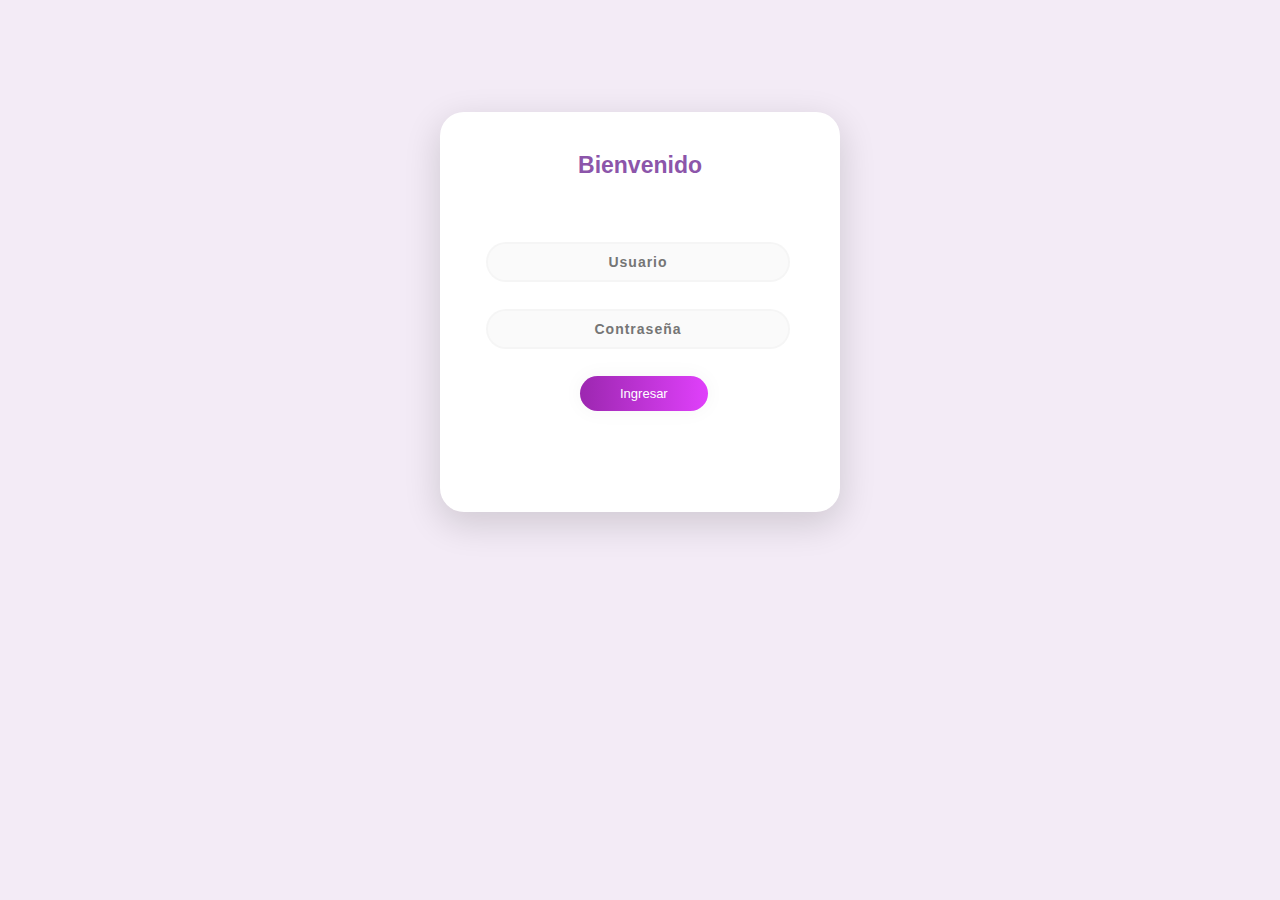
<file: index.html>
<!-- Define que el documento esta bajo el estandar de HTML 5 -->
<!doctype html>

<!-- Representa la raíz de un documento HTML o XHTML. Todos los demás elementos deben ser descendientes de este elemento. -->
<html lang="es">
    
    <head>
        
        <meta charset="utf-8">
        
        <title> Ingreso </title>    
        
        <meta name="viewport" content="width=device-width, initial-scale=1.0">
        
        <meta name="author" content="Videojuegos & Desarrollo">
        <meta name="description" content="Muestra de un formulario de acceso en HTML y CSS">
        <meta name="keywords" content="Formulario Acceso, Formulario de LogIn">
        
        <link href="https://fonts.googleapis.com/css?family=Nunito&display=swap" rel="stylesheet"> 
        <link href="https://fonts.googleapis.com/css?family=Overpass&display=swap" rel="stylesheet">
        
        <!-- Link hacia el archivo de estilos css -->
        <link rel="stylesheet" href="css/index.css">
        
        <style type="text/css">
            
        </style>
    </head>
    
    <body>
        

        <div class="main">
            <p class="sign" align="center">Bienvenido</p>
            <form class="form1">
              <input class="un" id="username" type="text" align="center" placeholder="Usuario">
              <input class="pass"id="password" type="password" align="center" placeholder="Contraseña">
              <button class="submit" id="ingresar" type="button" onclick="validarCamposVacios()" align="center">Ingresar</button>
                        
            </div>


        <!-- Viejo diseño azul 
            
            <div id="contenedor">
            <div id="central">
                <div id="login">
                    <div class="titulo">
                        Bienvenido
                    </div>
                    <form id="loginform">
                        <input type="text" id="username" placeholder="Usuario">
                        
                        <input type="password" id="password" placeholder="Contraseña">
                        
                        <button id="ingresar" onclick="validarCamposVacios()" type="button">Ingresar</button>
                    </form>
                </div>
            </div>
        </div> -->

        
        <script src="js/index.js" type="text/javascript"></script>
    </body>
</html>
</file>
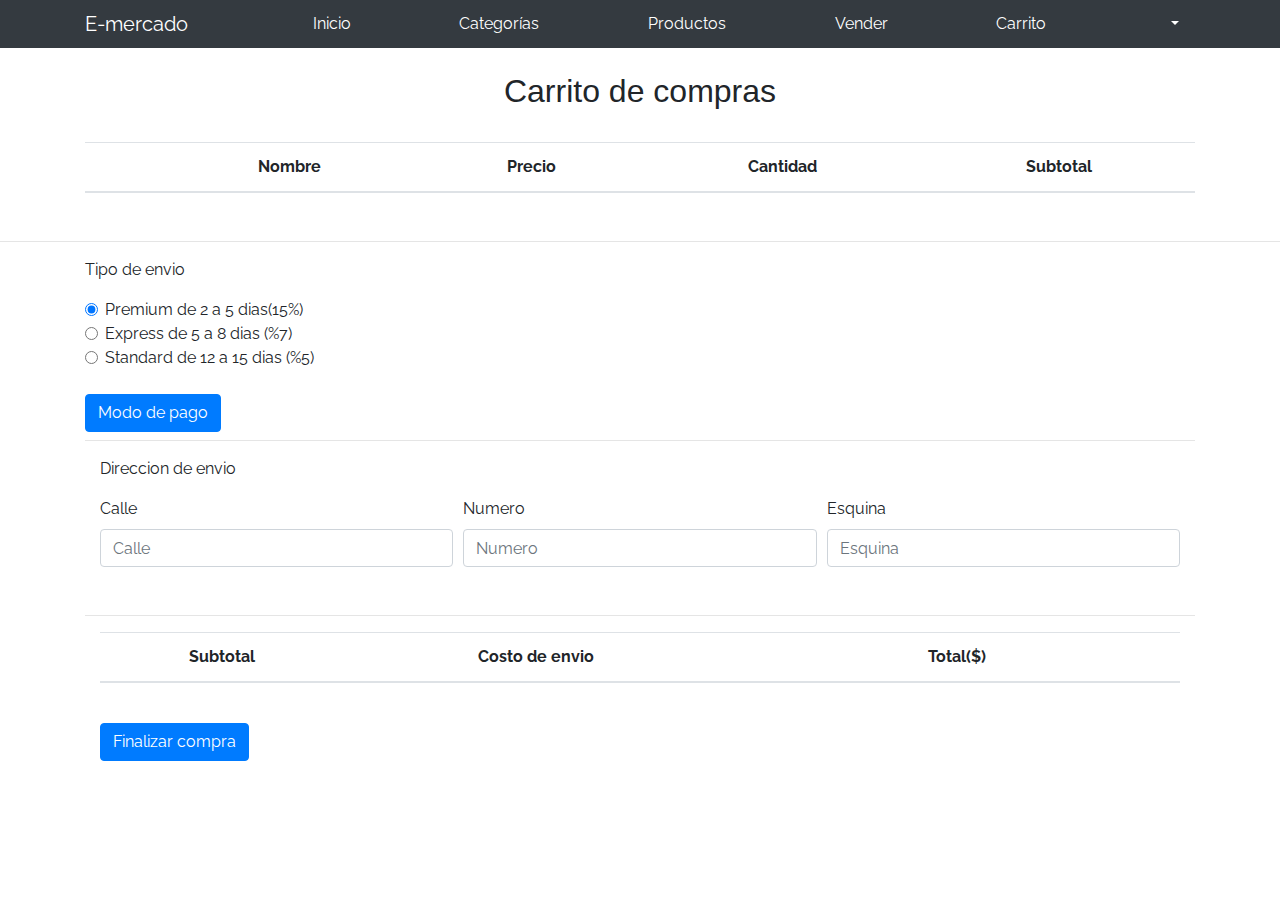
<file: cart.html>
<!DOCTYPE html>
<!-- saved from url=(0049)https://getbootstrap.com/docs/4.3/examples/album/ -->
<html lang="en">

<head>
  <meta http-equiv="Content-Type" content="text/html; charset=UTF-8">

  <meta name="viewport" content="width=device-width, initial-scale=1, shrink-to-fit=no">
  <meta name="description" content="">
  <title>eMercado - Todo lo que busques está aquí</title>

  <link rel="canonical" href="https://getbootstrap.com/docs/4.3/examples/album/">
  <link href="https://fonts.googleapis.com/css?family=Raleway:300,300i,400,400i,700,700i,900,900i" rel="stylesheet">

  <style>
    .bd-placeholder-img {
      font-size: 1.125rem;
      text-anchor: middle;
      -webkit-user-select: none;
      -moz-user-select: none;
      -ms-user-select: none;
      user-select: none;
    }

    @media (min-width: 768px) {
      .bd-placeholder-img-lg {
        font-size: 3.5rem;
      }
    }
  </style>
  <link href="css/bootstrap.min.css" rel="stylesheet">
  <link href="css/styles.css" rel="stylesheet">
  <link href="css/dropzone.css" rel="stylesheet">
</head>

<body>
  <nav class="site-header sticky-top py-1 bg-dark">
    <div class="container d-flex flex-column flex-md-row justify-content-between">
      <a class="navbar-brand" href="#">E-mercado</a>
      <a class="py-2 d-none d-md-inline-block" href="home.html">Inicio</a>
      <a class="py-2 d-none d-md-inline-block" href="categories.html">Categorías</a>
      <a class="py-2 d-none d-md-inline-block" href="products.html">Productos</a>
      <a class="py-2 d-none d-md-inline-block" href="sell.html">Vender</a>
      <a class="py-2 d-none d-md-inline-block" href="cart.html">Carrito</a>
      <a class="nav-link dropdown-toggle" href="#" id="displayusername" role="button" data-toggle="dropdown" aria-haspopup="true" aria-expanded="false"></a>
        <div class="dropdown-menu" aria-labelledby="navbarDropdown">
          <a class="dropdown-item" href="my-profile.html">Mi Perfil</a>
          <a class="dropdown-item" href="cart.html">Mi Carrito</a>
          <div class="dropdown-divider"></div>
          <a class="dropdown-item" type= "button" onclick="delateUsername();">Cerrar Sesion</a>
        </div>
    </div>
  </nav>
  
    <div class="text-center p-4">
      <h2>Carrito de compras</h2>
      <br>
      <div class="container">
        <table class="table">
            <thead>
              <tr>
                <th scope="col"></th>
                <th scope="col">Nombre</th>
                <th scope="col">Precio</th>
                <th scope="col">Cantidad</th>
                <th scope="col">Subtotal</th>
                
              </tr>
            </thead>
            <tbody id="cart">
            </tbody>
          </table>
      </div>
    </div>
    <hr class="mt-2 mb-3"/>
    
    <div class="container">
     <p>Tipo de envio</p>
     <div class="form-check">
      <input class="form-check-input" type="radio" name="exampleRadios" id="premium-shipping"  onchange="shippingCostProduct(0.15)" checked>
      <label class="form-check-label" for="exampleRadios1">
        Premium de 2 a 5 dias(15%)
      </label>
    </div>
    <div class="form-check">
      <input class="form-check-input" type="radio" name="exampleRadios" id="express-shipping"  onchange="shippingCostProduct(0.07)">
      <label class="form-check-label" for="exampleRadios2">
        Express de 5 a 8 dias (%7)
      </label>
    </div>
    <div class="form-check">
      <input class="form-check-input" type="radio" name="exampleRadios" id="standard-shippping"  onchange="shippingCostProduct(0.05)" >
      <label class="form-check-label" for="exampleRadios3">
        Standard de 12 a 15 dias (%5)
      </label>
    </div>
    </div>
    <!--Ventana-->
    <br>
    
    <div class="container" >
    
      
      <button type="button" class="btn btn-primary" data-toggle="modal" data-target="#exampleModal" data-whatever="@getbootstrap">Modo de pago</button>
      
      <div class="modal fade" id="exampleModal" tabindex="-1" aria-labelledby="exampleModalLabel" aria-hidden="true">
        <div class="modal-dialog">
          <div class="modal-content">
            <div class="modal-header">
              <h5 class="modal-title" id="exampleModalLabel">Modo de pago</h5>
              <button type="button" class="close" data-dismiss="modal" aria-label="Close">
                <span aria-hidden="true">&times;</span>
              </button>
            </div>
            <div class="modal-body">
            <div class="form-check">
              <input class="form-check-input" type="radio" name="gridRadios" id="tarjeta-de-credito" value="option1" >
              <label class="form-check-label" for="gridRadios1">
                Tarjeta de Credito
              </label>
            </div>
            
              <form>
                <div class="modal-body">
                <div class="form-group">
                  <label for="recipient-name" class="col-form-label">Numero de Tarjeta</label>
                  <input type="text" class="form-control" id="numero-de-tarjeta">
                </div>
                <button type="button" class="btn btn-secondary" onclick="document.getElementById('numero-de-tarjeta').value = ''">Borrar</button>
                <div class="form-group">
                  <label for="recipient-name" class="col-form-label">Codigo de seguridad</label>
                  <input type="text" class="form-control" id="codigo-de-seguridad">
                </div>
                <button type="button" class="btn btn-secondary" onclick="document.getElementById('codigo-de-seguridad').value = ''">Borrar</button>
                <div class="form-group">
                  <label for="recipient-name" class="col-form-label">Vencimiento (MM/AA)</label>
                  <input type="text" class="form-control" id="vencimiento">
                </div>
                <button type="button" class="btn btn-secondary" onclick="document.getElementById('vencimiento').value = ''">Borrar</button>
                <div class="form-check">
                  <br>
                  <input class="form-check-input" type="radio" name="gridRadios" id="transferencia-bancaria" value="option1">
                  <label class="form-check-label" for="gridRadios1">
                    Transferencia bancaria
                  </label>
                </div>
                <br>
                  <div class="form-group">
                    <label for="recipient-name" class="col-form-label">Numero de cuenta</label>
                    <input type="text" class="form-control" id="numero-de-cuenta" required>
                  </div>
                  <button type="button" class="btn btn-secondary" onclick="document.getElementById('numero-de-cuenta').value = ''">Borrar</button>
              </form>
            </div>
            <div class="modal-footer">
              <button type="button" class="btn btn-secondary"  onclick="enablePaymentMethodRadios()">Habilitar</button>
              <button type="button" class="btn btn-secondary"  onclick="validatePaymentMethod()">Guardar</button>
              
             
            </div>
          </div>
        </div>
      </div>
      </div>
    <br>
    <hr class="mt-2 mb-3"/>

    <div class="container">
      <p>Direccion de envio</p>
      <form>
        <div class="form-row">
          <div class="col-md-4 mb-3">
            <label>Calle</label>
            <input type="text" class="form-control"  placeholder="Calle" id="street">
          </div>
          <div class="col-md-4 mb-3">
            <label>Numero</label>
            <input type="text" class="form-control" placeholder="Numero" id="housenumber">
          </div>
          <div class="col-md-4 mb-3">
            <label>Esquina</label>
            <input type="text" class="form-control" placeholder="Esquina" id="corner">
          </div>
        </div>
      </form>
    </div>
    <br>
    <hr class="mt-2 mb-3"/>


  
    <div class="container">
    <table class="table">
      <thead>
        <tr>
          <th scope="col"></th>
          <th scope="col">Subtotal</th>
          <th scope="col">Costo de envio</th>
          <th scope="col">Total($)</th>
          
        </tr>
      </thead>
      <tbody>
        <tr>
          <th scope="row"></th>
          <td id="subT" ></td>
          <td id="shippingcost" ></td>
          <td id="grandtotal"></td>
        </tr>
      </tbody>
    </table>
    <button type="submit" class="btn btn-primary mb-2" onclick="validateCartDirectionFields()">Finalizar compra</button>
    </div>
     
  
  <div id="spinner-wrapper">
    <div class="lds-ring">
      <div></div>
      <div></div>
      <div></div>
      <div></div>
    </div>
  </div>


  
  <script src="js/jquery-3.4.1.min.js"></script>
  <script src="js/bootstrap.bundle.min.js"></script>
  <script src="js/dropzone.js"></script>
  <script src="js/init.js"></script>
  <script src="js/cart.js"></script>
</body>

</html>
</file>
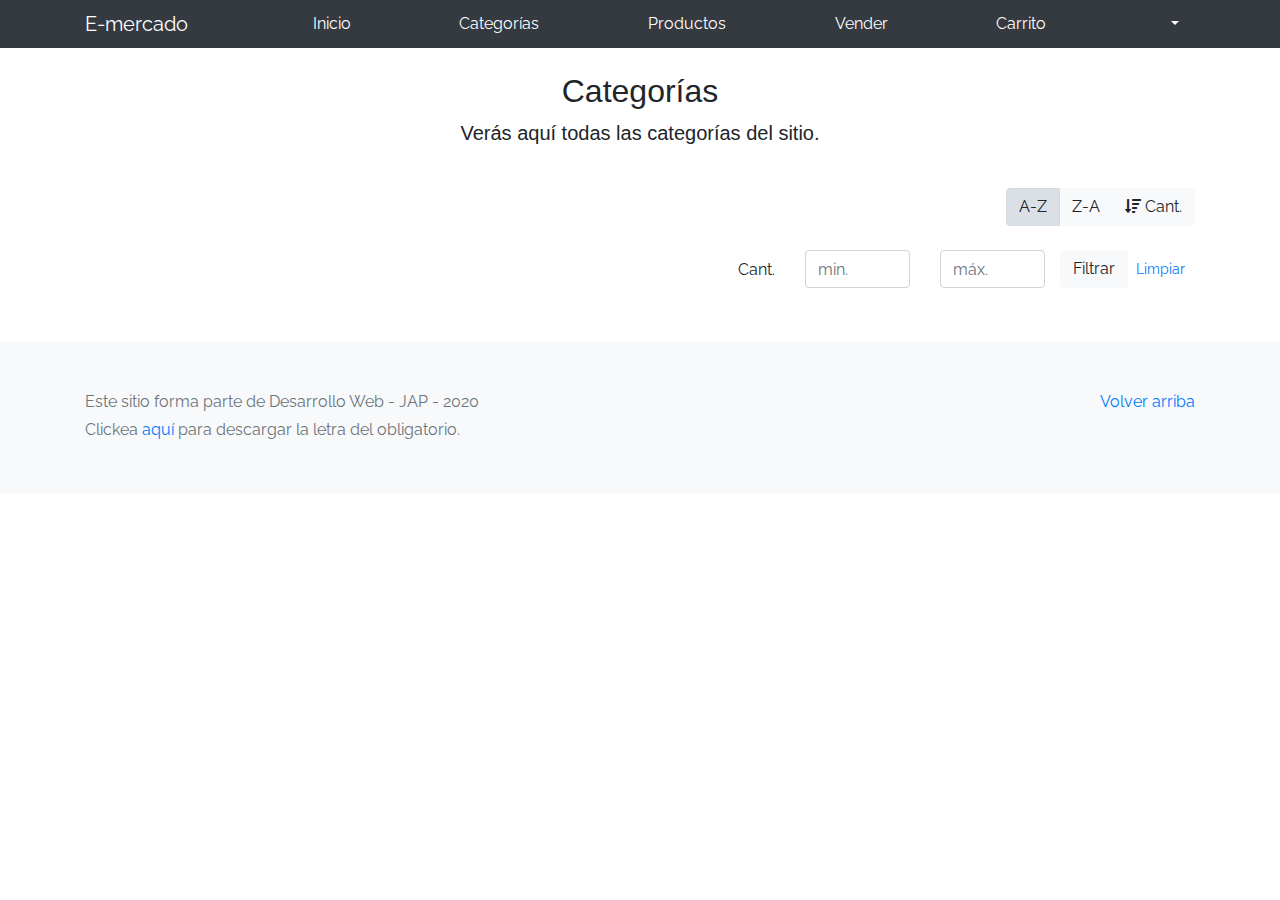
<file: categories.html>
<!DOCTYPE html>
<!-- saved from url=(0049)https://getbootstrap.com/docs/4.3/examples/album/ -->
<html lang="en">
  <head>
    <meta http-equiv="Content-Type" content="text/html; charset=UTF-8">
    <meta name="viewport" content="width=device-width, initial-scale=1, shrink-to-fit=no">
    <meta name="description" content="">
    <title>eMercado - Todo lo que busques está aquí</title>

    <link rel="canonical" href="https://getbootstrap.com/docs/4.3/examples/album/">
    <link href="https://fonts.googleapis.com/css?family=Raleway:300,300i,400,400i,700,700i,900,900i" rel="stylesheet">
    <link href="css/font-awesome.min.css" rel="stylesheet">

    <link href="css/bootstrap.min.css" rel="stylesheet">
    <link href="css/styles.css" rel="stylesheet">
  </head>
  <body>
    <nav class="site-header sticky-top py-1 bg-dark">
      <div class="container d-flex flex-column flex-md-row justify-content-between">
        <a class="navbar-brand" href="#">E-mercado</a>
        <a class="py-2 d-none d-md-inline-block" href="home.html">Inicio</a>
        <a class="py-2 d-none d-md-inline-block" href="categories.html">Categorías</a>
        <a class="py-2 d-none d-md-inline-block" href="products.html">Productos</a>
        <a class="py-2 d-none d-md-inline-block" href="sell.html">Vender</a>
        <a class="py-2 d-none d-md-inline-block" href="cart.html">Carrito</a>
        <a class="nav-link dropdown-toggle" href="#" id="displayusername" role="button" data-toggle="dropdown" aria-haspopup="true" aria-expanded="false"></a>
        <div class="dropdown-menu" aria-labelledby="navbarDropdown">
          <a class="dropdown-item" href="my-profile.html">Mi Perfil</a>
          <a class="dropdown-item" href="cart.html">Mi Carrito</a>
          <div class="dropdown-divider"></div>
          <a class="dropdown-item" type= "button" onclick="delateUsername();">Cerrar Sesion</a>
        </div>
      </div>
    </nav>
    <main role="main" class="pb-5">
        <div class="text-center p-4">
            <h2>Categorías</h2>
            <p class="lead">Verás aquí todas las categorías del sitio.</p>
        </div>
        <div class="container">
            <div class="row">
                <div class="col text-right">
                    <div class="btn-group btn-group-toggle mb-4" data-toggle="buttons">
                        <label class="btn btn-light active" id="sortAsc" >
                            <input type="radio" name="options" autocomplete="off" checked>A-Z
                        </label>
                        <label class="btn btn-light" id="sortDesc" >
                            <input type="radio" name="options" autocomplete="off">Z-A
                        </label>
                        <label class="btn btn-light" id="sortByCount" >
                            <input type="radio" name="options" autocomplete="off"><i class="fas fa-sort-amount-down mr-1"></i>Cant.
                        </label>
                    </div>
                </div>
            </div>
            
            <div class="row justify-content-end">
              <div class="col-md-6"></div>
                <div class="col-md-6 col-sm-12 mb-1 container">
                  <div class="row container p-0 m-0">
                    <div class="col">
                      <p class="font-weight-normal text-right my-2">Cant.</p>
                    </div>
                    <div class="col">
                      <input class="form-control" type="number" placeholder="min." id="rangeFilterCountMin">
                    </div>
                    <div class="col">
                      <input class="form-control" type="number" placeholder="máx." id="rangeFilterCountMax">
                    </div>
                    <div class="col-3 p-0">
                      <div class="btn-group" role="group">
                        <button class="btn btn-light btn-block" id="rangeFilterCount">Filtrar</button>
                        <button class="btn btn-link btn-sm" id="clearRangeFilter">Limpiar</button>
                      </div>
                    </div>
                  </div>
                </div>
            </div>
          </div>
          
            <div class="container">
              <div class="row"
                 <div class="list-group" id="cat-list-container">
                 </div>
              </div>
           </div>
        </div>
    </main>
    <footer class="text-muted bg-light">
      <div class="container">
        <p class="float-right">
          <a href="#">Volver arriba</a>
        </p>
        <p>Este sitio forma parte de Desarrollo Web - JAP - 2020</p>
        <p>Clickea <a target="_blank" href="Letra.pdf">aquí</a> para descargar la letra del obligatorio.</p>
      </div>
    </footer>
    <div id="spinner-wrapper"><div class="lds-ring"><div></div><div></div><div></div><div></div></div></div>
    <script src="js/jquery-3.4.1.min.js"></script>
    <script src="js/bootstrap.bundle.min.js"></script>
    <script src="js/init.js"></script>
    <script src="js/categories.js"></script>
  </body>
</html>
</file>
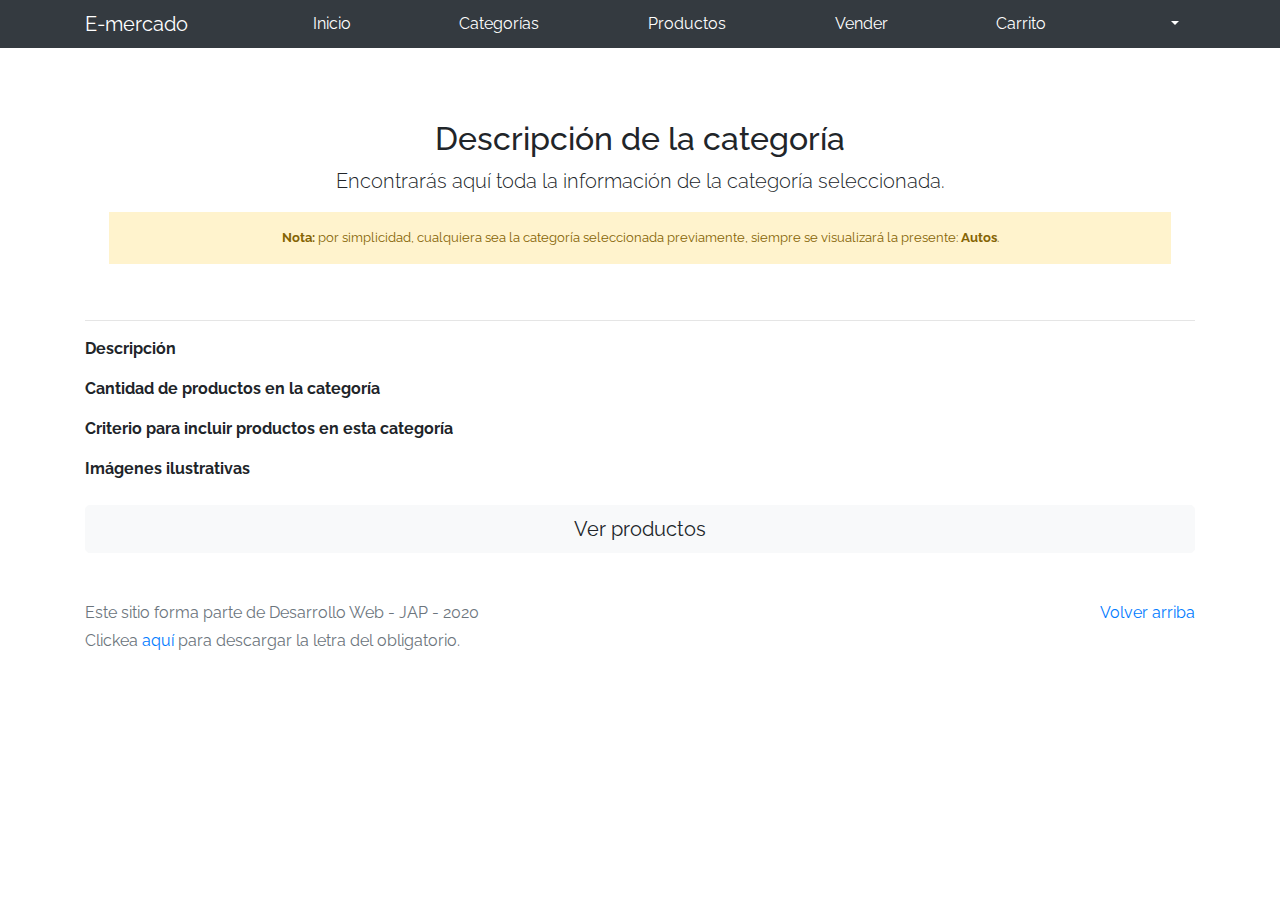
<file: category-info.html>
<!DOCTYPE html>
<!-- saved from url=(0049)https://getbootstrap.com/docs/4.3/examples/album/ -->
<html lang="en">

<head>
  <meta http-equiv="Content-Type" content="text/html; charset=UTF-8">
  <meta name="viewport" content="width=device-width, initial-scale=1, shrink-to-fit=no">
  <meta name="description" content="">
  <title>eMercado - Todo lo que busques está aquí</title>

  <link rel="canonical" href="https://getbootstrap.com/docs/4.3/examples/album/">
  <link href="https://fonts.googleapis.com/css?family=Raleway:300,300i,400,400i,700,700i,900,900i" rel="stylesheet">
  <!-- Bootstrap core CSS -->
  <link href="css/bootstrap.min.css" rel="stylesheet">
  <link href="css/styles.css" rel="stylesheet">
</head>

<body>
  <nav class="site-header sticky-top py-1 bg-dark">
    <div class="container d-flex flex-column flex-md-row justify-content-between">
      <a class="navbar-brand" href="#">E-mercado</a>
      <a class="py-2 d-none d-md-inline-block" href="home.html">Inicio</a>
      <a class="py-2 d-none d-md-inline-block" href="categories.html">Categorías</a>
      <a class="py-2 d-none d-md-inline-block" href="products.html">Productos</a>
      <a class="py-2 d-none d-md-inline-block" href="sell.html">Vender</a>
      <a class="py-2 d-none d-md-inline-block" href="cart.html">Carrito</a>
      <a class="nav-link dropdown-toggle" href="#" id="displayusername" role="button" data-toggle="dropdown" aria-haspopup="true" aria-expanded="false"></a>
        <div class="dropdown-menu" aria-labelledby="navbarDropdown">
          <a class="dropdown-item" href="my-profile.html">Mi Perfil</a>
          <a class="dropdown-item" href="cart.html">Mi Carrito</a>
          <div class="dropdown-divider"></div>
          <a class="dropdown-item" type= "button" onclick="delateUsername();">Cerrar Sesion</a>
        </div>
    </div>
  </nav>
  <main role="main">
    <div class="container mt-5">
      <div class="text-center p-4">
        <h2>Descripción de la categoría</h2>
        <p class="lead">Encontrarás aquí toda la información de la categoría seleccionada.</p>
        <p class="small alert-warning py-3"><strong>Nota: </strong>por simplicidad, cualquiera sea la categoría
          seleccionada previamente, siempre se visualizará la presente: <strong>Autos</strong>.</p>
      </div>
      <h3 id="categoryName"></h3>
      <hr class="my-3">
      <dl>
        <dt>Descripción</dt>
        <dd>
          <p id="categoryDescription"></p>
        </dd>

        <dt>Cantidad de productos en la categoría</dt>
        <dd>
          <p id="productCount"></p>
        </dd>

        <dt>Criterio para incluir productos en esta categoría</dt>
        <dd>
          <p id="productCriteria"></p>
        </dd>

        <dt>Imágenes ilustrativas</dt>
        <dd>
          <div class="row text-center text-lg-left pt-2" id="productImagesGallery">
          </div>
        </dd>
      </dl>
      <a type="button" class="btn btn-light btn-lg btn-block" href="products.html">Ver productos</a>
    </div>
  </main>
  <footer class="text-muted">
    <div class="container">
      <p class="float-right">
        <a href="#">Volver arriba</a>
      </p>
      <p>Este sitio forma parte de Desarrollo Web - JAP - 2020</p>
      <p>Clickea <a target="_blank" href="Letra.pdf">aquí</a> para descargar la letra del obligatorio.</p>
    </div>
  </footer>
  <div id="spinner-wrapper">
    <div class="lds-ring">
      <div></div>
      <div></div>
      <div></div>
      <div></div>
    </div>
  </div>
  <script src="js/jquery-3.4.1.min.js"></script>
  <script src="js/bootstrap.bundle.min.js"></script>
  <script src="js/init.js"></script>
  <script src="js/category-info.js"></script>
</body>

</html>
</file>
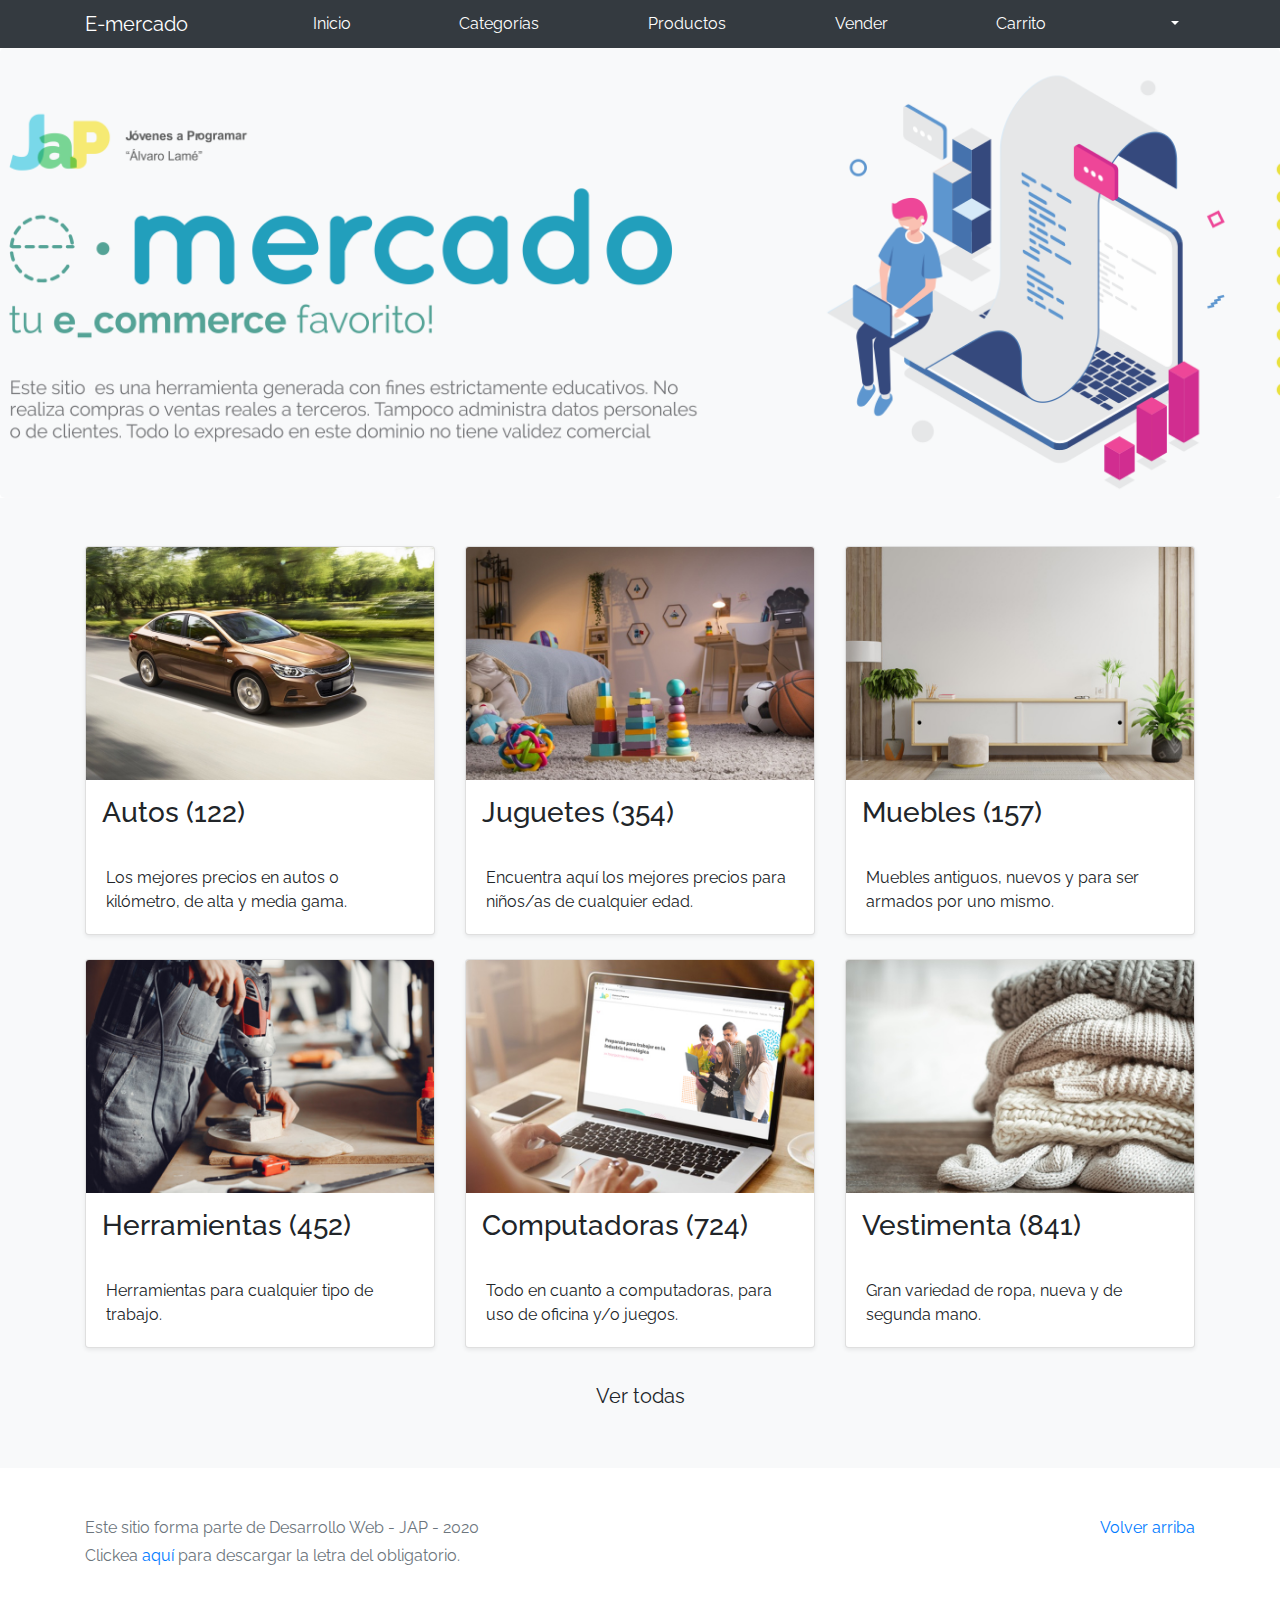
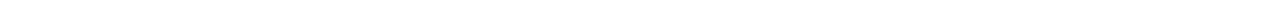
<file: home.html>
<!DOCTYPE html>
<!-- saved from url=(0049)https://getbootstrap.com/docs/4.3/examples/album/ -->
<html lang="en">
  <head>
    <meta http-equiv="Content-Type" content="text/html; charset=UTF-8">
    <meta name="viewport" content="width=device-width, initial-scale=1, shrink-to-fit=no">
    <meta name="description" content="">
    <title>eMercado - Todo lo que busques está aquí</title>

    <link rel="canonical" href="https://getbootstrap.com/docs/4.3/examples/album/">
    <link href="https://fonts.googleapis.com/css?family=Raleway:300,300i,400,400i,700,700i,900,900i" rel="stylesheet">
    <!-- Bootstrap core CSS -->
    <link href="css/bootstrap.min.css" rel="stylesheet">
    <link href="css/styles.css" rel="stylesheet">
  </head>
  <body>
    <nav class="site-header sticky-top py-1 bg-dark">
      <div class="container d-flex flex-column flex-md-row justify-content-between">
        <a class="navbar-brand" href="#">E-mercado</a>
        <a class="py-2 d-none d-md-inline-block" href="home.html">Inicio</a>
        <a class="py-2 d-none d-md-inline-block" href="categories.html">Categorías</a>
        <a class="py-2 d-none d-md-inline-block" href="products.html">Productos</a>
        <a class="py-2 d-none d-md-inline-block" href="sell.html">Vender</a>
        <a class="py-2 d-none d-md-inline-block" href="cart.html">Carrito</a>
        <a class="nav-link dropdown-toggle" href="#" id="displayusername" role="button" data-toggle="dropdown" aria-haspopup="true" aria-expanded="false"></a>
        <div class="dropdown-menu" aria-labelledby="navbarDropdown">
          <a class="dropdown-item" href="my-profile.html">Mi Perfil</a>
          <a class="dropdown-item" href="cart.html">Mi Carrito</a>
          <div class="dropdown-divider"></div>
          <a class="dropdown-item" type= "button" onclick="delateUsername();">Cerrar Sesion</a>
        </div>
      </div>
    </nav>
    <main role="main">
      <section class="jumbotron text-center">
        <div class="m-5">
          <h1></h1>
        </div>
      </section>
      <div class="album py-5 bg-light">
        <div class="container">
          <div class="row">
            <div class="col-md-4">
              <a href="categories.html" class="card mb-4 shadow-sm custom-card">
                <img class="bd-placeholder-img card-img-top"  src="img/cat1.jpg">
                <h3 class="m-3">Autos (122)</h3>
                <div class="card-body">
                  <p class="card-text">Los mejores precios en autos 0 kilómetro, de alta y media gama.</p>
                </div>
              </a>
            </div>
            <div class="col-md-4">
                <a href="categories.html" class="card mb-4 shadow-sm custom-card">
                  <img class="bd-placeholder-img card-img-top" src="img/cat2.jpg">
                  <h3 class="m-3">Juguetes (354)</h3>
                  <div class="card-body">
                    <p class="card-text">Encuentra aquí los mejores precios para niños/as de cualquier edad.</p>
                  </div>
                </a>
            </div>
            <div class="col-md-4">
                <a href="categories.html" class="card mb-4 shadow-sm custom-card">
                  <img class="bd-placeholder-img card-img-top" src="img/cat3.jpg">
                  <h3 class="m-3">Muebles (157)</h3>
                  <div class="card-body">
                    <p class="card-text">Muebles antiguos, nuevos y para ser armados por uno mismo.</p>
                  </div>
                </a>
            </div>
            <div class="col-md-4">
                <a href="categories.html" class="card mb-4 shadow-sm custom-card">
                  <img class="bd-placeholder-img card-img-top" src="img/cat4.jpg">
                  <h3 class="m-3">Herramientas (452)</h3>
                  <div class="card-body">
                    <p class="card-text">Herramientas para cualquier tipo de trabajo.</p>
                  </div>
                </a>
            </div>
            <div class="col-md-4">
                <a href="categories.html" class="card mb-4 shadow-sm custom-card">
                  <img class="bd-placeholder-img card-img-top" src="img/cat5.jpg">
                  <h3 class="m-3">Computadoras (724)</h3>
                  <div class="card-body">
                    <p class="card-text">Todo en cuanto a computadoras, para uso de oficina y/o juegos.</p>
                  </div>
                </a>
            </div>
            <div class="col-md-4">
                <a href="categories.html" class="card mb-4 shadow-sm custom-card">
                  <img class="bd-placeholder-img card-img-top" src="img/cat6.jpg">
                  <h3 class="m-3">Vestimenta (841)</h3>
                  <div class="card-body">
                    <p class="card-text">Gran variedad de ropa, nueva y de segunda mano.</p>
                  </div>
                </a>
            </div>
          </div>
          <div class="row">
              <a type="button" class="btn btn-light btn-lg btn-block" href="categories.html">Ver todas</a>
          </div>
        </div>
      </div>
    </main>
    <footer class="text-muted">
      <div class="container">
        <p class="float-right">
          <a href="#">Volver arriba</a>
        </p>
        <p>Este sitio forma parte de Desarrollo Web - JAP - 2020</p>
        <p>Clickea <a target="_blank" href="Letra.pdf">aquí</a> para descargar la letra del obligatorio.</p>
      </div>
    </footer>
    <script src="js/jquery-3.4.1.min.js"></script>
    <script src="js/bootstrap.bundle.min.js"></script>
    <script src="js/init.js"></script>
  </body>
</html>
</file>
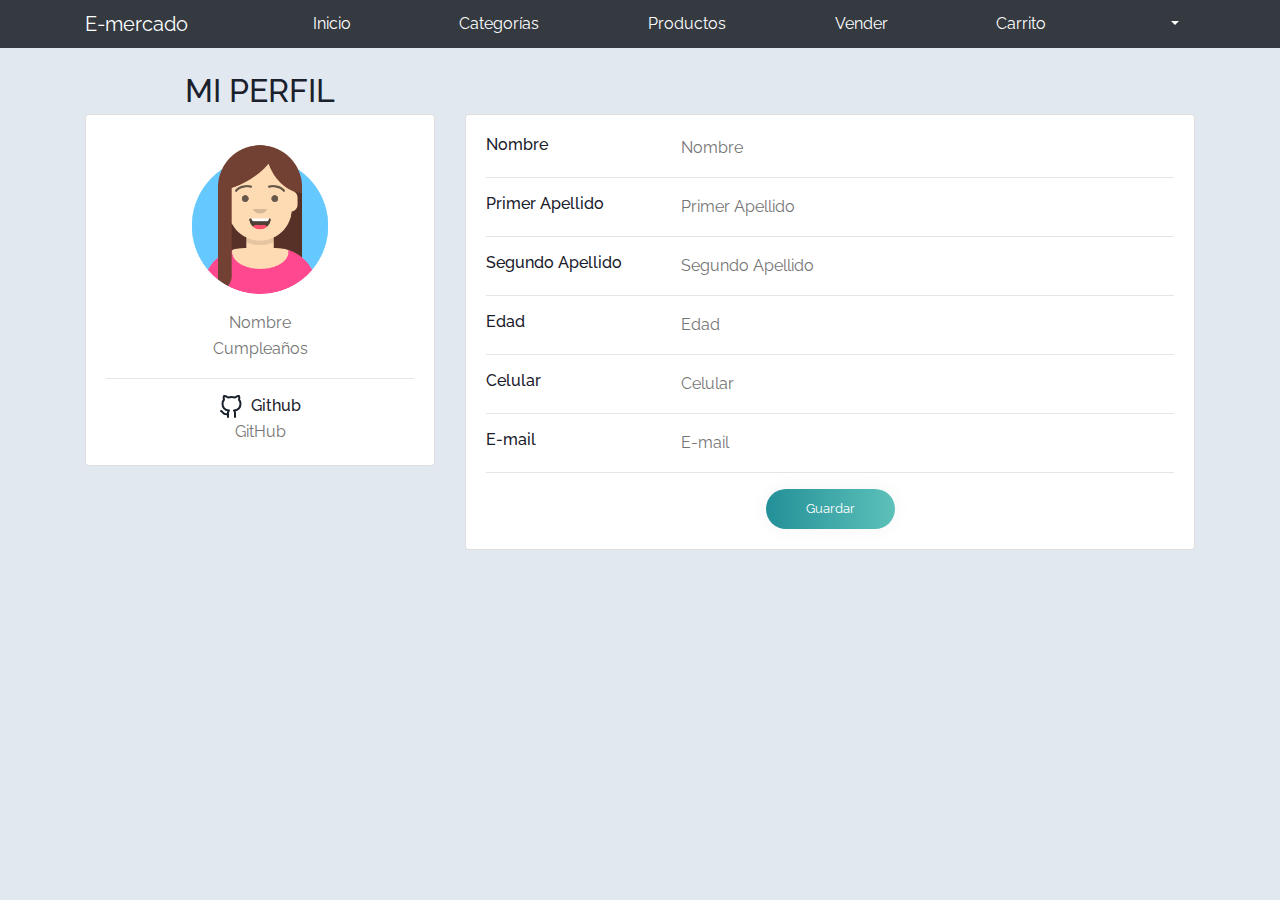
<file: my-profile.html>
<!DOCTYPE html>
<!-- saved from url=(0049)https://getbootstrap.com/docs/4.3/examples/album/ -->
<html lang="en">

<head>
  <meta http-equiv="Content-Type" content="text/html; charset=UTF-8">

  <meta name="viewport" content="width=device-width, initial-scale=1, shrink-to-fit=no">
  <meta name="description" content="">
  <title>eMercado - Todo lo que busques está aquí</title>

  <link rel="canonical" href="https://getbootstrap.com/docs/4.3/examples/album/">
  <link href="https://fonts.googleapis.com/css?family=Raleway:300,300i,400,400i,700,700i,900,900i" rel="stylesheet">

  
  <link href="css/bootstrap.min.css" rel="stylesheet">
  <link href="css/styles.css" rel="stylesheet">
  <link href="css/my-profile.css" rel="stylesheet">
  <link href="css/dropzone.css" rel="stylesheet">
</head>

<body>
  <nav class="site-header sticky-top py-1 bg-dark">
    <div class="container d-flex flex-column flex-md-row justify-content-between">
      <a class="navbar-brand" href="#">E-mercado</a>
      <a class="py-2 d-none d-md-inline-block" href="home.html">Inicio</a>
      <a class="py-2 d-none d-md-inline-block" href="categories.html">Categorías</a>
      <a class="py-2 d-none d-md-inline-block" href="products.html">Productos</a>
      <a class="py-2 d-none d-md-inline-block" href="sell.html">Vender</a>
      <a class="py-2 d-none d-md-inline-block" href="cart.html">Carrito</a>
      <a class="nav-link dropdown-toggle" href="#" id="displayusername" role="button" data-toggle="dropdown" aria-haspopup="true" aria-expanded="false"></a>
        <div class="dropdown-menu" aria-labelledby="navbarDropdown">
          <a class="dropdown-item" href="my-profile.html">Mi Perfil</a>
          <a class="dropdown-item" href="cart.html">Mi Carrito</a>
          <div class="dropdown-divider"></div>
          <a class="dropdown-item" type= "button" onclick="delateUsername();">Cerrar Sesion</a>
        </div>
    </div>
  </nav>
  <br>
  <div class="container">
    <h2 class="mb-1" style="padding-left: 100px;">MI PERFIL</h2>
    <div class="main-body">

          <div class="row gutters-sm">
            <div class="col-md-4 mb-3">
              <div class="card">
                <div class="card-body">
                  <div class="d-flex flex-column align-items-center text-center">
                    <img src="img/avataaars.png" alt="Admin" class="rounded-circle" width="150">
                    <div class="mt-3">
                      <input class="col-sm-9 text-secondary no-border" id="nickname" placeholder="Nombre" style="text-align: center;" ></input>
                      
                      <input class="col-sm-9 text-secondary no-border" id="birthday" placeholder="Cumpleaños" style="text-align: center;" ></input>
                      <hr>
                    </div>
              
                    
                      <h6 class="mb-0"><svg xmlns="http://www.w3.org/2000/svg" width="24" height="24" viewBox="0 0 24 24" fill="none" stroke="currentColor" stroke-width="2" stroke-linecap="round" stroke-linejoin="round" class="feather feather-github mr-2 icon-inline"><path d="M9 19c-5 1.5-5-2.5-7-3m14 6v-3.87a3.37 3.37 0 0 0-.94-2.61c3.14-.35 6.44-1.54 6.44-7A5.44 5.44 0 0 0 20 4.77 5.07 5.07 0 0 0 19.91 1S18.73.65 16 2.48a13.38 13.38 0 0 0-7 0C6.27.65 5.09 1 5.09 1A5.07 5.07 0 0 0 5 4.77a5.44 5.44 0 0 0-1.5 3.78c0 5.42 3.3 6.61 6.44 7A3.37 3.37 0 0 0 9 18.13V22"></path></svg>Github</h6>
                      <input class="col-sm-10 text-secondary no-border" id="usergithub" placeholder="GitHub" style="text-align: center;" ></input>
                    
                  </div>
                </div>
              </div>
            </div>
            <div class="col-md-8">
              <div class="card mb-6">
                <div class="card-body">
                  <div class="row">
                    <div class="col-sm-3">
                      <h6 class="mb-0">Nombre</h6>
                    </div>
                    <div class="col-sm-9 text-secondary">
                      <input class="col-sm-9 text-secondary no-border" id="name" placeholder="Nombre" ></input>
                    </div>
                  </div>
                  <hr>
                  <div class="row">
                    <div class="col-sm-3">
                      <h6 class="mb-0">Primer Apellido</h6>
                    </div>
                    <div class="col-sm-9 text-secondary">
                      <input class="col-sm-9 text-secondary no-border" id="firstsurname" placeholder="Primer Apellido"></input>
                    </div>
                  </div>
                  <hr>
                  <div class="row">
                    <div class="col-sm-3">
                      <h6 class="mb-0">Segundo Apellido</h6>
                    </div>
                    <div class="col-sm-9 text-secondary">
                      <input class="col-sm-9 text-secondary no-border" id="secondsurname" placeholder="Segundo Apellido"></input>
                    </div>
                  </div>
                  <hr>
                  <div class="row">
                    <div class="col-sm-3">
                      <h6 class="mb-0">Edad</h6>
                    </div>
                    <div class="col-sm-9 text-secondary">
                      <input class="col-sm-9 text-secondary no-border" id="userage" placeholder="Edad"></input>
                    </div>
                  </div>
                  <hr>
                  <div class="row">
                    <div class="col-sm-3">
                      <h6 class="mb-0">Celular</h6>
                    </div>
                    <div class="col-sm-9 text-secondary">
                      <input class="col-sm-9 text-secondary no-border" id="cellphone" placeholder="Celular"></input>
                    </div>
                  </div>
                  <hr>
                  <div class="row">
                    <div class="col-sm-3">
                      <h6 class="mb-0">E-mail</h6>
                    </div>
                    <div class="col-sm-9 text-secondary">
                      <input class="col-sm-9 text-secondary no-border" id="email" placeholder="E-mail"></input>
                    </div>
                  </div>
                  <hr>
                  <button type="button"  style="align-items: center;" onclick="getAndSaveUserProfile()" class="btn btn-info mx-auto d-block gradient" >Guardar</button>
                  
                </div>
              </div>
  <div id="spinner-wrapper">
    <div class="lds-ring">
      <div></div>
      <div></div>
      <div></div>
      <div></div>
    </div>
  </div>
  <script src="js/jquery-3.4.1.min.js"></script>
  <script src="js/bootstrap.bundle.min.js"></script>
  <script src="js/dropzone.js"></script>
  <script src="js/init.js"></script>
  <script src="js/my-profile.js"></script>
</body>

</html>
</file>
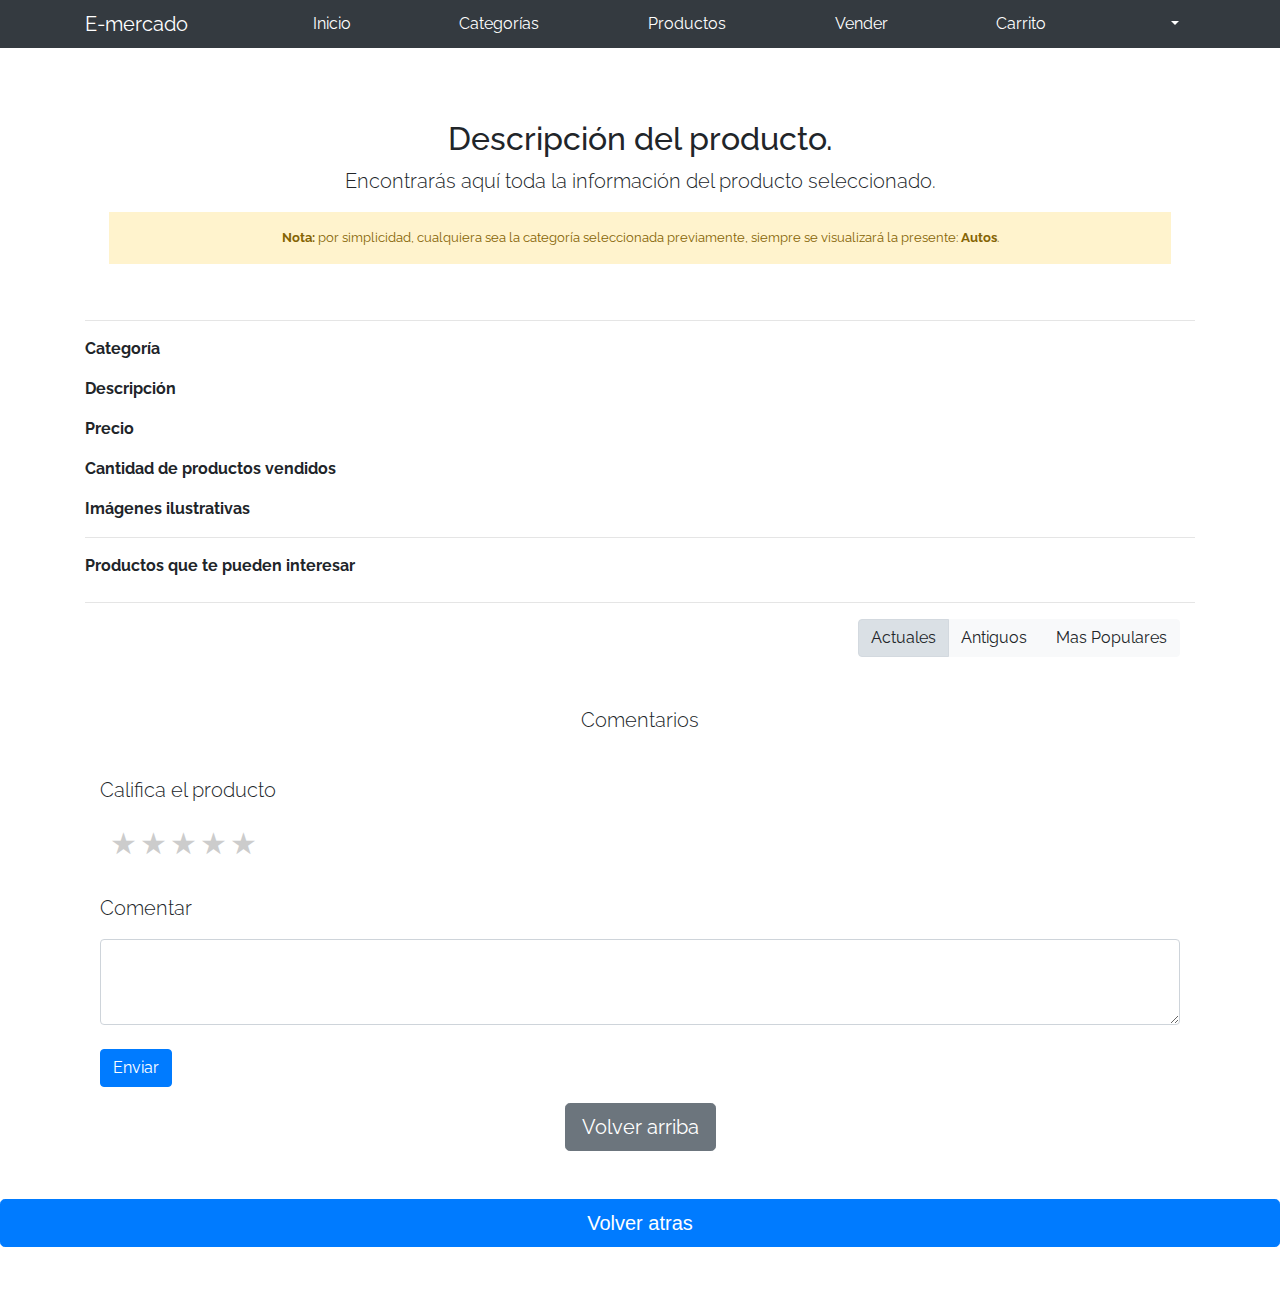
<file: product-info.html>
<!DOCTYPE html>
<!-- saved from url=(0049)https://getbootstrap.com/docs/4.3/examples/album/ -->
<html lang="en">

<head>
  <meta http-equiv="Content-Type" content="text/html; charset=UTF-8">
  <meta name="viewport" content="width=device-width, initial-scale=1, shrink-to-fit=no">
  <meta name="description" content="">
  <title>eMercado - Todo lo que busques está aquí</title>

  <link rel="canonical" href="https://getbootstrap.com/docs/4.3/examples/album/">
  <link href="https://fonts.googleapis.com/css?family=Raleway:300,300i,400,400i,700,700i,900,900i" rel="stylesheet">
  <!-- Bootstrap core CSS -->
  <link href="css/bootstrap.min.css" rel="stylesheet">
  <link href="css/styles.css" rel="stylesheet">
  <link href="css/stars-style.css" rel="stylesheet">
</head>

<body>
  <nav class="site-header sticky-top py-1 bg-dark">
    <div class="container d-flex flex-column flex-md-row justify-content-between">
      <a class="navbar-brand" href="#">E-mercado</a>
      <a class="py-2 d-none d-md-inline-block" href="home.html">Inicio</a>
      <a class="py-2 d-none d-md-inline-block" href="categories.html">Categorías</a>
      <a class="py-2 d-none d-md-inline-block" href="products.html">Productos</a>
      <a class="py-2 d-none d-md-inline-block" href="sell.html">Vender</a>
      <a class="py-2 d-none d-md-inline-block" href="cart.html">Carrito</a>
      <a class="nav-link dropdown-toggle" href="#" id="displayusername" role="button" data-toggle="dropdown" aria-haspopup="true" aria-expanded="false"></a>
        <div class="dropdown-menu" aria-labelledby="navbarDropdown">
          <a class="dropdown-item" href="my-profile.html">Mi Perfil</a>
          <a class="dropdown-item" href="cart.html">Mi Carrito</a>
          <div class="dropdown-divider"></div>
          <a class="dropdown-item" type= "button" onclick="delateUsername();">Cerrar Sesion</a>
        </div>
    </div>
  </nav>
  <main role="main">
    <div class="container mt-5">
      <div class="text-center p-4">
        <h2>Descripción del producto.</h2>
        <p class="lead">Encontrarás aquí toda la información del producto seleccionado.</p>
        <p class="small alert-warning py-3"><strong>Nota: </strong>por simplicidad, cualquiera sea la categoría
          seleccionada previamente, siempre se visualizará la presente: <strong>Autos</strong>.</p>
      </div>
      
      <h3 id="productName"></h3>
      <hr class="my-3">
      <dl>

        <dt>Categoría</dt>
        <dd>
          <p id="productCategory"></p>
        </dd>

        <dt>Descripción</dt>
        <dd>
          <p id="productDescription"></p>
        </dd>

        <dt>Precio</dt>
        <dd>
          <p id="productCost"></p>
        </dd>

        <dt>Cantidad de productos vendidos</dt>
        <dd>
          <p id="productSoldCount"></p> 
        </dd>

        <dt>Imágenes ilustrativas</dt>
        <dd>
          <div class="row text-center text-lg-left pt-2" id="productPictures">
          </div>
        </dd>
        
        <hr class="mt-2 mb-3"/>

        <dt>Productos que te pueden interesar</dt>
        <dd>
          <div class="row text-center text-lg-left pt-2" id="related-products">
          </div>
        </dd>
      </dl>
      
      <hr class="mt-2 mb-3"/>
      <div class="container"> <!--para comentar-->
        <div class="row">
            <div class="col text-right">
                <div class="btn-group btn-group-toggle mb-4" data-toggle="buttons">
                    <label class="btn btn-light active" id="sortAscByDate" >
                        <input type="radio" name="options" autocomplete="off" checked>Actuales
                    </label>
                    <label class="btn btn-light" id="sortDescByDate" >
                        <input type="radio" name="options" autocomplete="off">Antiguos
                    </label>
                    <label class="btn btn-light" id="sortByMostPopular" >
                        <input type="radio" name="options" autocomplete="off"><i class="fas fa-sort-amount-down mr-1"></i>Mas Populares
                    </label>
                </div>
            </div>
        </div>
      <div class="text-center p-4">
       <p class="lead">Comentarios</p>
      </div>
      <div class="row">
        <div class="list-group" id="comment-list-container">
        </div>
      </div>
      
      <p class="lead">Califica el producto</p>
      <div class="rate">
        <input type="radio" id="star5" name="rate" value="5" />
        <label for="star5" title="text">5 stars</label>
        <input type="radio" id="star4" name="rate" value="4" />
        <label for="star4" title="text">4 stars</label>
        <input type="radio" id="star3" name="rate" value="3" />
        <label for="star3" title="text">3 stars</label>
        <input type="radio" id="star2" name="rate" value="2" />
        <label for="star2" title="text">2 stars</label>
        <input type="radio" id="star1" name="rate" value="1" />
        <label for="star1" title="text">1 star</label>
      </div>
      <br>
      <br>
      <br>
      
      <form>
        <div class="form-group">
           
          <p class="lead">Comentar</p>
          <textarea class="form-control" id="exampleFormControlTextarea1" rows="3"></textarea>
          <br>
        <div class="form-group">
        <button type="submit" class="btn btn-primary">Enviar</button>
       </div>
      </form> 
        
      
    </div>
    <div class= "text-center">
     <a type="button" class="btn btn-secondary btn-lg" href="#">Volver arriba</a>
    </div> 
  </main>
  <footer class="text-muted">
    <a  type= "button" class= "btn btn-primary btn-lg btn-block" href="products.html">Volver atras</a>
  </footer>
  <div id="spinner-wrapper">
    <div class="lds-ring">
      <div></div>
      <div></div>
      <div></div>
      <div></div>
    </div>
  </div>
  <script src="js/jquery-3.4.1.min.js"></script>
  <script src="js/bootstrap.bundle.min.js"></script>
  <script src="js/init.js"></script>
  <script src="js/product-info.js"></script>
  <!-- <script src="js/product-comment.js"></script> -->
</body>

</html>
</file>
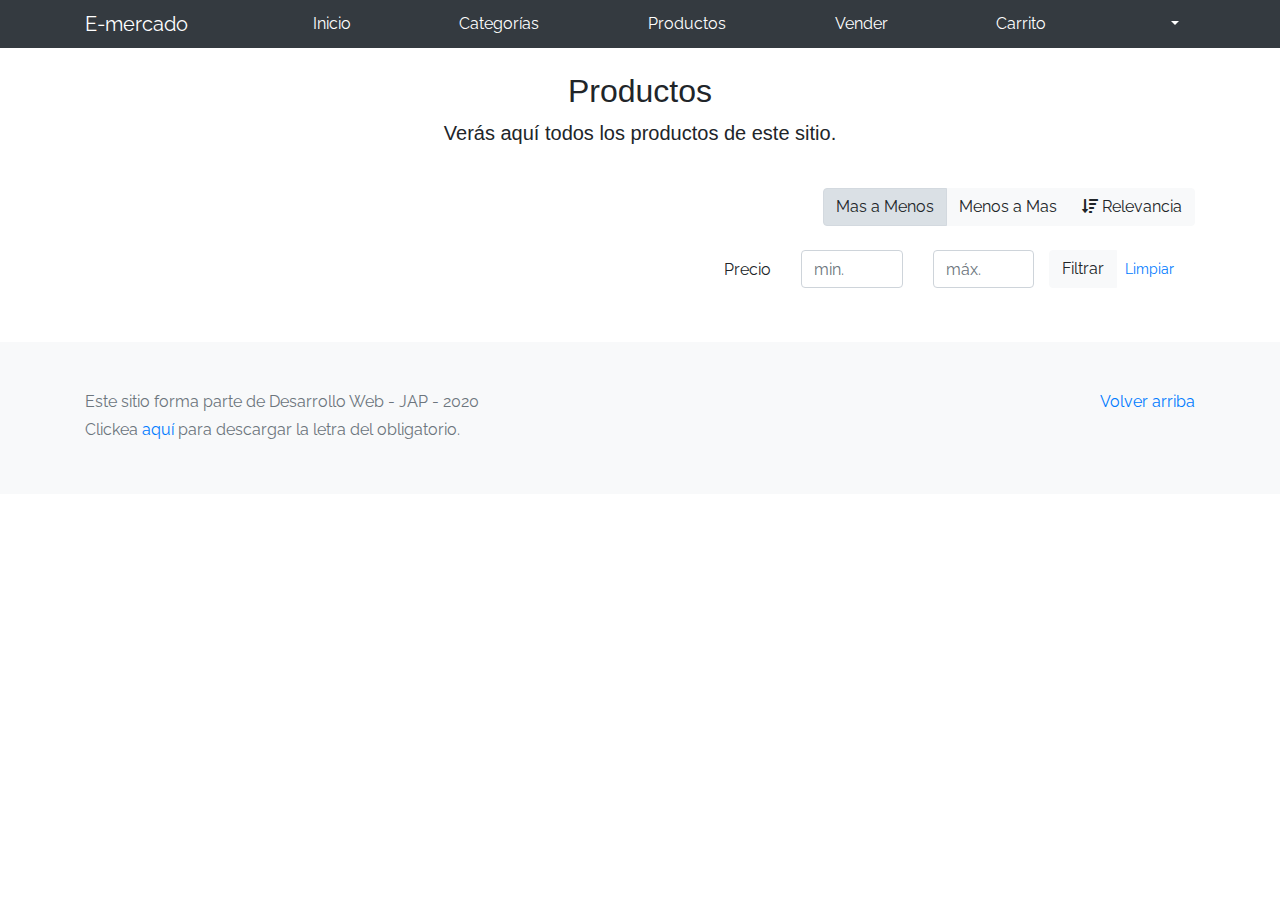
<file: products.html>
<!DOCTYPE html>
<!-- saved from url=(0049)https://getbootstrap.com/docs/4.3/examples/album/ -->
<html lang="en">

<head>
  <meta http-equiv="Content-Type" content="text/html; charset=UTF-8">
  <meta name="viewport" content="width=device-width, initial-scale=1, shrink-to-fit=no">
  <meta name="description" content="">
  <title>eMercado - Todo lo que busques está aquí</title>

  <link rel="canonical" href="https://getbootstrap.com/docs/4.3/examples/album/">
  <link href="https://fonts.googleapis.com/css?family=Raleway:300,300i,400,400i,700,700i,900,900i" rel="stylesheet">
  <link href="css/font-awesome.min.css" rel="stylesheet">
  <link href="css/bootstrap.min.css" rel="stylesheet">
  <link href="css/styles.css" rel="stylesheet">
</head>

<body>
  <nav class="site-header sticky-top py-1 bg-dark">
    <div class="container d-flex flex-column flex-md-row justify-content-between">
      <a class="navbar-brand" href="#">E-mercado</a>
      <a class="py-2 d-none d-md-inline-block" href="home.html">Inicio</a>
      <a class="py-2 d-none d-md-inline-block" href="categories.html">Categorías</a>
      <a class="py-2 d-none d-md-inline-block" href="products.html">Productos</a>
      <a class="py-2 d-none d-md-inline-block" href="sell.html">Vender</a>
      <a class="py-2 d-none d-md-inline-block" href="cart.html">Carrito</a>
      <a class="nav-link dropdown-toggle" href="#" id="displayusername" role="button" data-toggle="dropdown"
        aria-haspopup="true" aria-expanded="false"></a>
      <div class="dropdown-menu" aria-labelledby="navbarDropdown">
        <a class="dropdown-item" href="my-profile.html">Mi Perfil</a>
        <a class="dropdown-item" href="cart.html">Mi Carrito</a>
        <div class="dropdown-divider"></div>
        <a class="dropdown-item" type="button" onclick="delateUsername();">Cerrar Sesion</a>
      </div>

    </div>
  </nav>
  <main role="main" class="pb-5">
    <div class="text-center p-4">
      <h2>Productos</h2>
      <p class="lead">Verás aquí todos los productos de este sitio.</p>
    </div>
    <div class="container">
      <!--para comentar-->
      <div class="row">
        <div class="col text-right">
          <div class="btn-group btn-group-toggle mb-4" data-toggle="buttons">
            <label class="btn btn-light active" id="sortAscByCost">
              <input type="radio" name="options" autocomplete="off" checked>Mas a Menos
            </label>
            <label class="btn btn-light" id="sortDescByCost">
              <input type="radio" name="options" autocomplete="off">Menos a Mas
            </label>
            <label class="btn btn-light" id="sortBySoldCount">
              <input type="radio" name="options" autocomplete="off"><i
                class="fas fa-sort-amount-down mr-1"></i>Relevancia
            </label>
          </div>
        </div>
      </div>
      <div class="container">
      <div class="row justify-content-end">
        <div class="col-md-6"></div>
        <div class="col-md-6 col-sm-12 mb-1 container">
          <div class="row container p-0 m-0">
            <div class="col">
              <p class="font-weight-normal text-right my-2">Precio</p>
            </div>
            <div class="col">
              <input class="form-control" type="number" placeholder="min." id="rangeFilterCostMin">
            </div>
            <div class="col">
              <input class="form-control" type="number" placeholder="máx." id="rangeFilterCostMax">
            </div>
            <div class="col-3 p-0">
              <div class="btn-group" role="group">
                <button class="btn btn-light btn-block" id="rangeFilterCost">Filtrar</button>
                <button class="btn btn-link btn-sm" id="clearRangeFilterCost">Limpiar</button>
              </div>
            </div>
          </div>
        </div>
      </div>
    </div>
    </div>
      <div class="container">
        <div class="row" id="prod-list-container">
        </div>
      </div>
  </main>
  <footer class="text-muted bg-light">
    <div class="container">
      <p class="float-right">
        <a href="#">Volver arriba</a>
      </p>
      <p>Este sitio forma parte de Desarrollo Web - JAP - 2020</p>
      <p>Clickea <a target="_blank" href="Letra.pdf">aquí</a> para descargar la letra del obligatorio.</p>
    </div>
  </footer>
  <div id="spinner-wrapper">
    <div class="lds-ring">
      <div></div>
      <div></div>
      <div></div>
      <div></div>
    </div>
  </div>
  <script src="js/jquery-3.4.1.min.js"></script>
  <script src="js/bootstrap.bundle.min.js"></script>
  <script src="js/init.js"></script>
  <script src="js/products.js"></script>

</body>

</html>

<!-- con estos simbolos se comenta en html-->
</file>
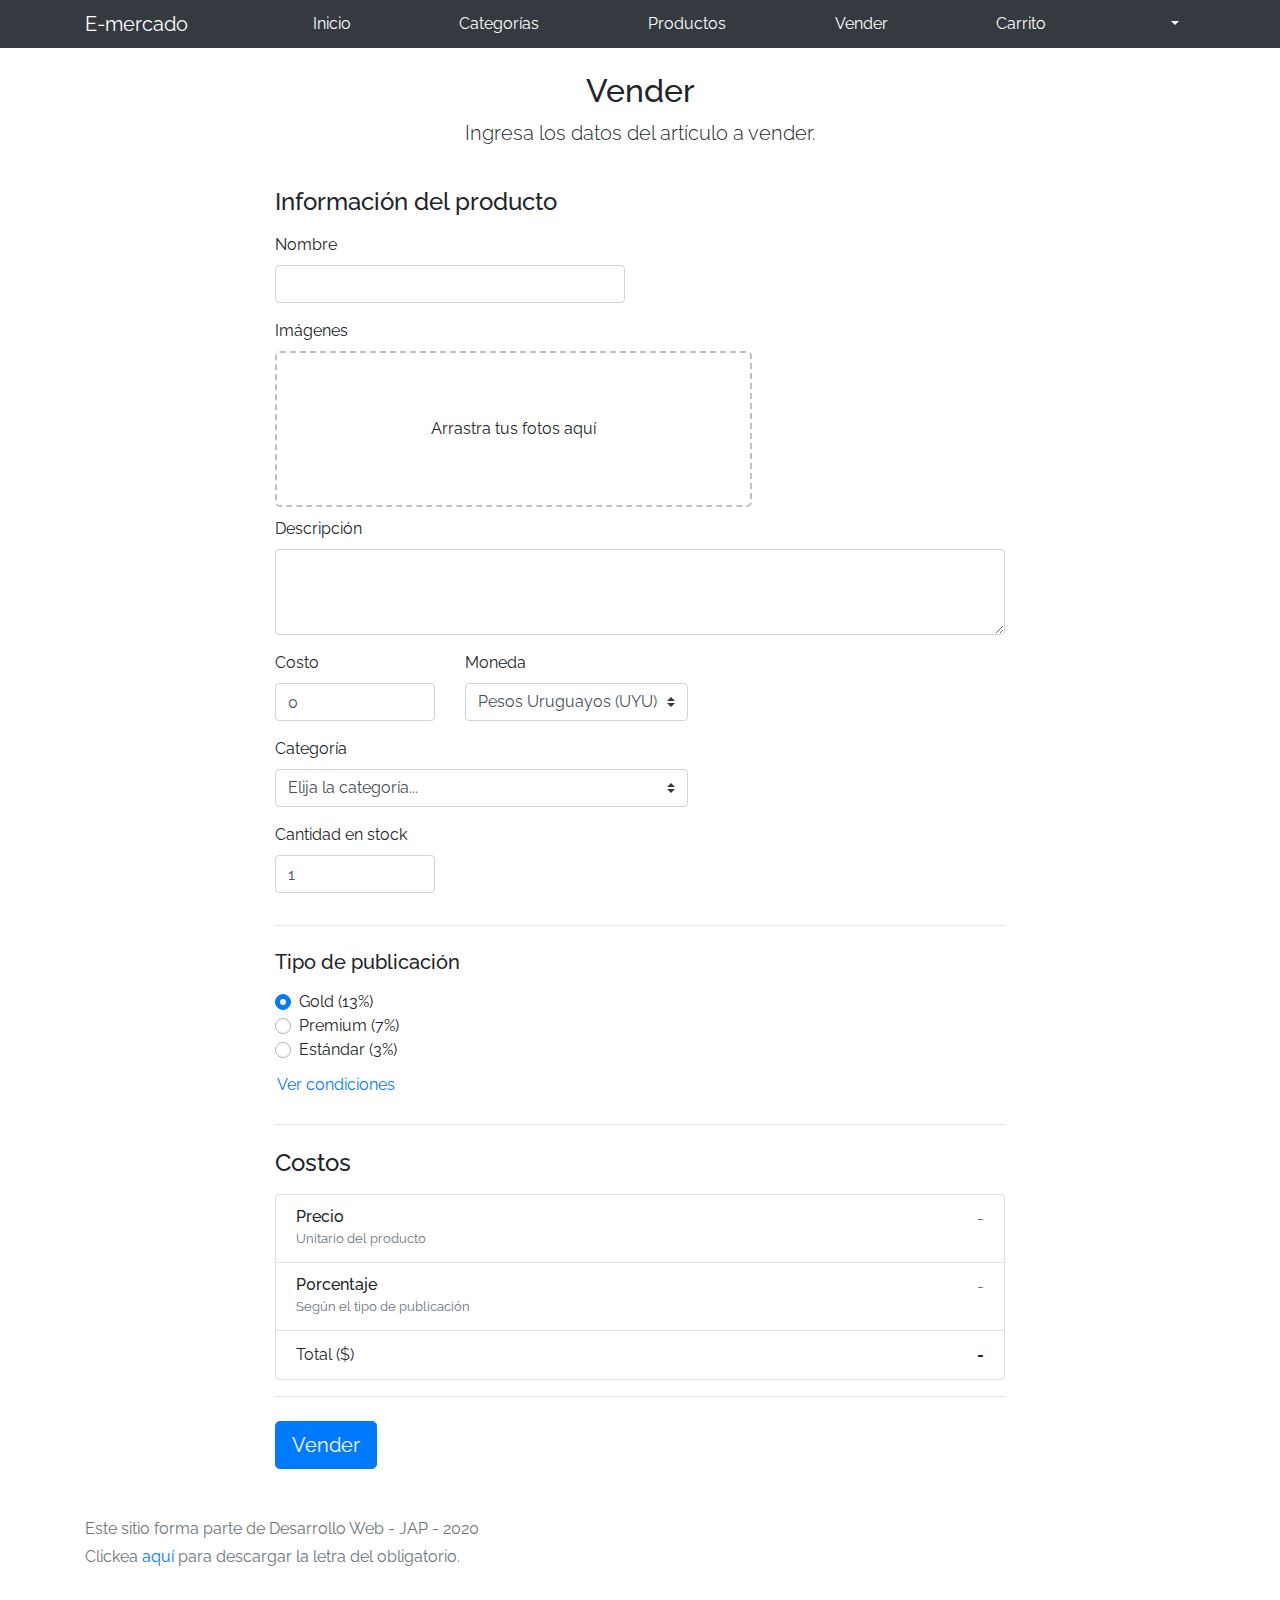
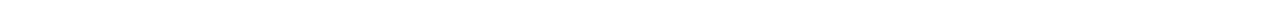
<file: sell.html>
<!DOCTYPE html>
<!-- saved from url=(0049)https://getbootstrap.com/docs/4.3/examples/album/ -->
<html lang="en"><head><meta http-equiv="Content-Type" content="text/html; charset=UTF-8">
    
    <meta name="viewport" content="width=device-width, initial-scale=1, shrink-to-fit=no">
    <meta name="description" content="">
    <title>eMercado - Todo lo que busques está aquí</title>

    <link rel="canonical" href="https://getbootstrap.com/docs/4.3/examples/album/">
    <link href="https://fonts.googleapis.com/css?family=Raleway:300,300i,400,400i,700,700i,900,900i" rel="stylesheet">

    <style>
      .bd-placeholder-img {
        font-size: 1.125rem;
        text-anchor: middle;
        -webkit-user-select: none;
        -moz-user-select: none;
        -ms-user-select: none;
        user-select: none;
      }

      @media (min-width: 768px) {
        .bd-placeholder-img-lg {
          font-size: 3.5rem;
        }
      }
    </style>
    <link href="css/bootstrap.min.css" rel="stylesheet">
    <link href="css/styles.css" rel="stylesheet">
    <link href="css/dropzone.css" rel="stylesheet">
  </head>
  <body>
    <nav class="site-header sticky-top py-1 bg-dark">
        <div class="container d-flex flex-column flex-md-row justify-content-between">
            <a class="navbar-brand" href="#">E-mercado</a>
            <a class="py-2 d-none d-md-inline-block" href="home.html">Inicio</a>
            <a class="py-2 d-none d-md-inline-block" href="categories.html">Categorías</a>
            <a class="py-2 d-none d-md-inline-block" href="products.html">Productos</a>
            <a class="py-2 d-none d-md-inline-block" href="sell.html">Vender</a>
            <a class="py-2 d-none d-md-inline-block" href="cart.html">Carrito</a>
            <a class="nav-link dropdown-toggle" href="#" id="displayusername" role="button" data-toggle="dropdown" aria-haspopup="true" aria-expanded="false"></a>
            <div class="dropdown-menu" aria-labelledby="navbarDropdown">
              <a class="dropdown-item" href="my-profile.html">Mi Perfil</a>
              <a class="dropdown-item" href="cart.html">Mi Carrito</a>
              <div class="dropdown-divider"></div>
              <a class="dropdown-item" type= "button" onclick="delateUsername();">Cerrar Sesion</a>
            </div>
            
            
        </div>
    </nav>
      <div class="container">
        <div class="text-center p-4">
          <h2>Vender</h2>
          <p class="lead">Ingresa los datos del artículo a vender.</p>
        </div>
        <div class="row justify-content-md-center">
          <div class="col-md-8 order-md-1">
            <h4 class="mb-3">Información del producto</h4>
            <form class="needs-validation" id="sell-info">
              <div class="row">
                <div class="col-md-6 mb-3">
                  <label for="productName">Nombre</label>
                  <input type="text" class="form-control" id="productName" placeholder="" value="" >
                  <div class="invalid-feedback">
                    Ingresa un nombre
                  </div>
                </div>
              </div>
              <div class="row">
                <div class="col-md-8 order-md-1">
                    <label for="zip">Imágenes</label>
                    <div class="needsclick dz-clickable" id="file-upload">
                      <div class="dz-message needsclick">
                        Arrastra tus fotos aquí<br>
                      </div>
                    </div>
                </div>
              </div>
              <div class="row">
                  <div class="col-md-12 mb-3">
                      <label for="productDescription">Descripción</label>
                      <textarea class="form-control" id="productDescription" rows="3"></textarea>
                  </div>
                </div>
              <div class="row">
                <div class="col-md-3 mb-3">
                  <label for="zip">Costo</label>
                  <input type="number" class="form-control" id="productCostInput" placeholder="" required="" value="0" min="0">
                  <div class="invalid-feedback">
                    El costo debe ser mayor que 0.
                  </div>
                </div>
                <div class="col-md-4 mb-3">
                    <label for="state">Moneda</label>
                    <select class="custom-select d-block w-100" id="productCurrency" required="">
                      <option selected>Pesos Uruguayos (UYU)</option>
                      <option>Dólares (USD)</option>
                    </select>
                    <div class="invalid-feedback">
                      Ingresa una categoría válida.
                    </div>
                  </div>
              </div>
              <div class="row">
                  <div class="col-md-7 mb-3">
                  <label for="state">Categoría</label>
                  <select class="custom-select d-block w-100" id="productCategory">
                    <option value="">Elija la categoría...</option>
                    <option>Autos</option>
                    <option>Juguetes</option>
                    <option>Muebles</option>
                    <option>Herramientas</option>
                    <option>Computadoras</option>
                    <option>Vestimenta</option>
                  </select>
                  <div class="invalid-feedback">
                    Por favor ingresa una categoría válida.
                  </div>
                </div>
              </div>
              <div class="row">
                  <div class="col-md-3 mb-3">
                    <label for="productCountInput">Cantidad en stock</label>
                    <input type="number" class="form-control" id="productCountInput" placeholder="" required="" value="1" min="0">
                    <div class="invalid-feedback">
                      La cantidad es requerida.
                    </div>
                  </div>
                </div>
              <hr class="mb-4">
              <h5 class="mb-3">Tipo de publicación</h5>
              <div class="d-block my-3">
                <div class="custom-control custom-radio">
                  <input id="goldradio" name="publicationType" type="radio" class="custom-control-input" checked="" required="">
                  <label class="custom-control-label" for="goldradio">Gold (13%)</label>
                </div>
                <div class="custom-control custom-radio">
                  <input id="premiumradio" name="publicationType" type="radio" class="custom-control-input" required="">
                  <label class="custom-control-label" for="premiumradio">Premium (7%)</label>
                </div>
                <div class="custom-control custom-radio">
                  <input id="standardradio" name="publicationType" type="radio" class="custom-control-input" required="">
                  <label class="custom-control-label" for="standardradio">Estándar (3%)</label>
                </div>
                <div class="row">
                  <button type="button" class="m-1 btn btn-link" data-toggle="modal" data-target="#contidionsModal">Ver condiciones</button>
                </div>
              </div>
              <hr class="mb-4">
              <h4 class="mb-3">Costos</h4>
              <ul class="list-group mb-3">
                  <li class="list-group-item d-flex justify-content-between lh-condensed">
                    <div>
                      <h6 class="my-0">Precio</h6>
                      <small class="text-muted">Unitario del producto</small>
                    </div>
                    <span class="text-muted" id="productCostText">-</span>
                  </li>
                  <li class="list-group-item d-flex justify-content-between lh-condensed">
                    <div>
                      <h6 class="my-0">P0rcentaje</h6>
                      <small class="text-muted">Según el tipo de publicación</small>
                    </div>
                    <span class="text-muted" id="comissionText">-</span>
                  </li>
                  <li class="list-group-item d-flex justify-content-between">
                    <span>Total ($)</span>
                    <strong id="totalCostText">-</strong>
                  </li>
                </ul>
              <hr class="mb-4">
              <button class="btn btn-primary btn-lg" type="submit">Vender</button>
            </form>
          </div>
        </div>
      </div>
      <footer class="text-muted">
        <div class="container">
            <p>Este sitio forma parte de Desarrollo Web - JAP - 2020</p>
            <p>Clickea <a target="_blank" href="Letra.pdf">aquí</a> para descargar la letra del obligatorio.</p>
        </div>
      </footer>
      <div class="alert fade" role="alert" id="alertResult">
          <span id="resultSpan"></span>
          <button type="button" class="close" data-dismiss="alert" aria-label="Close">
              <span aria-hidden="true">&times;</span>
          </button>
      </div>

      <div class="modal fade" tabindex="-1" role="dialog" id="contidionsModal">
        <div class="modal-dialog" role="document">
          <div class="modal-content">
            <div class="modal-header">
              <h5 class="modal-title">Condiciones de publicación</h5>
              <button type="button" class="close" data-dismiss="modal" aria-label="Close">
                <span aria-hidden="true">&times;</span>
              </button>
            </div>
            <div class="modal-body">
              <div class="container">
                  <div class="row">
                      <h5 class="text-warning">Gold (13%)</h5>
                      <p class="muted text-justify">Tu producto se verá de forma promocionada en portada, además de las condiciones de Premium y Estándar.</p>
                  </div>
                  <hr>
                  <div class="row">
                      <h5 class="text-primary">Stándar (7%)</h5>
                      <p class="muted text-justify">Se mostrará el producto en los primeros lugares de resultados de búsqueda, así cómo cuando se ingrese a la categoría que pertenezca.</p>
                  </div>
                  <hr>
                  <div class="row">
                      <h5 class="text-secondary">Estándar (3%)</h5>
                      <p class="muted text-justify">El producto se listará en la categoría correspondiente, así como en los resultados de búsquedas que coincidan con las palabras claves en el nombre.</p>
                  </div>
              </div>
            </div>
            <div class="modal-footer">
              <button type="button" class="btn btn-primary" data-dismiss="modal">Cerrar</button>
            </div>
          </div>
        </div>
      </div>
      <div id="spinner-wrapper"><div class="lds-ring"><div></div><div></div><div></div><div></div></div></div>
      <script src="js/jquery-3.4.1.min.js"></script>
      <script src="js/bootstrap.bundle.min.js"></script>
      <script src="js/dropzone.js"></script>
      <script src="js/init.js"></script>
      <script src="js/sell.js"></script>
    </body>
</html>
</file>
<file: css/index.css>
body {
    background-color: #F3EBF6;
    font-family: 'Ubuntu', sans-serif;
}

.main {
    background-color: #FFFFFF;
    width: 400px;
    height: 400px;
    margin: 7em auto;
    border-radius: 1.5em;
    box-shadow: 0px 11px 35px 2px rgba(0, 0, 0, 0.14);
}

.sign {
    padding-top: 40px;
    color: #8C55AA;
    font-family: 'Ubuntu', sans-serif;
    font-weight: bold;
    font-size: 23px;
}

.un {
width: 76%;
color: rgb(38, 50, 56);
font-weight: 700;
font-size: 14px;
letter-spacing: 1px;
background: rgba(136, 126, 126, 0.04);
padding: 10px 20px;
border: none;
border-radius: 20px;
outline: none;
box-sizing: border-box;
border: 2px solid rgba(0, 0, 0, 0.02);
margin-bottom: 50px;
margin-left: 46px;
text-align: center;
margin-bottom: 27px;
font-family: 'Ubuntu', sans-serif;
}

form.form1 {
    padding-top: 40px;
}

.pass {
        width: 76%;
color: rgb(38, 50, 56);
font-weight: 700;
font-size: 14px;
letter-spacing: 1px;
background: rgba(136, 126, 126, 0.04);
padding: 10px 20px;
border: none;
border-radius: 20px;
outline: none;
box-sizing: border-box;
border: 2px solid rgba(0, 0, 0, 0.02);
margin-bottom: 50px;
margin-left: 46px;
text-align: center;
margin-bottom: 27px;
font-family: 'Ubuntu', sans-serif;
}


.un:focus, .pass:focus {
    border: 2px solid rgba(0, 0, 0, 0.18) !important;
    
}

.submit {
  cursor: pointer;
    border-radius: 5em;
    color: #fff;
    background: linear-gradient(to right, #9C27B0, #E040FB);
    border: 0;
    padding-left: 40px;
    padding-right: 40px;
    padding-bottom: 10px;
    padding-top: 10px;
    font-family: 'Ubuntu', sans-serif;
    margin-left: 35%;
    font-size: 13px;
    box-shadow: 0 0 20px 1px rgba(0, 0, 0, 0.04);
}

.forgot {
    text-shadow: 0px 0px 3px rgba(117, 117, 117, 0.12);
    color: #E1BEE7;
    padding-top: 15px;
}

a {
    text-shadow: 0px 0px 3px rgba(117, 117, 117, 0.12);
    color: #E1BEE7;
    text-decoration: none
}

@media (max-width: 600px) {
    .main {
        border-radius: 0px;
    }
}  
    















/*viejo diseño azul 

body {
    font-family: 'Overpass', sans-serif;
    font-weight: normal;
    font-size: 100%;
    color: #1b262c;
    
    margin: 0;
    background-color: #0f4c75;
}

#contenedor {
    display: flex;
    align-items: center;
    justify-content: center;
    
    margin: 0;
    padding: 0;
    min-width: 100vw;
    min-height: 100vh;
    width: 100%;
    height: 100%;
}

#central {
    max-width: 320px;
    width: 100%;
}

.titulo {
    font-size: 250%;
    color:#bbe1fa;
    text-align: center;
    margin-bottom: 20px;
}

#login {
    width: 100%;
    padding: 50px 30px;
    background-color: #3282b8;
    
    -webkit-box-shadow: 0px 0px 5px 5px rgba(0,0,0,0.15);
    -moz-box-shadow: 0px 0px 5px 5px rgba(0,0,0,0.15);
    box-shadow: 0px 0px 5px 5px rgba(0,0,0,0.15);
    
    border-radius: 3px 3px 3px 3px;
    -moz-border-radius: 3px 3px 3px 3px;
    -webkit-border-radius: 3px 3px 3px 3px;
    
    box-sizing: border-box;
}

#login input {
    font-family: 'Overpass', sans-serif;
    font-size: 110%;
    color: #1b262c;
    
    display: block;
    width: 100%;
    height: 40px;
    
    margin-bottom: 10px;
    padding: 5px 5px 5px 10px;
    
    box-sizing: border-box;
    
    border: none;
    border-radius: 3px 3px 3px 3px;
    -moz-border-radius: 3px 3px 3px 3px;
    -webkit-border-radius: 3px 3px 3px 3px;
}

#login input::placeholder {
    font-family: 'Overpass', sans-serif;
    color: #E4E4E4;
}

#login button {
    font-family: 'Overpass', sans-serif;
    font-size: 110%;
    color:#1b262c;
    width: 100%;
    height: 40px;
    border: none;
    
    border-radius: 3px 3px 3px 3px;
    -moz-border-radius: 3px 3px 3px 3px;
    -webkit-border-radius: 3px 3px 3px 3px;
    
    background-color: #bbe1fa;
    
    margin-top: 10px;
}

#login button:hover {
    background-color: #0f4c75;
    color:#bbe1fa;
} */
</file>
<file: css/styles.css>
.jumbotron, .card-body, .container, .site-header{
    font-family: 'Raleway', serif !important;
}

.jumbotron .display-4{
    font-weight: bold;
}

.jumbotron {
  height: 50vh;
  padding: 5em inherit;
  margin-bottom: 0;
  background-color: #53C0FB;
  background: url('../img/cover_back.png');
  background-size: cover;
  background-position: center;
  background-repeat: no-repeat;
  color: black;
  font-weight: bold;
}

@media (min-width: 768px) {
  .jumbotron {
    padding-top: 6rem;
    padding-bottom: 6rem;
  }
}

.jumbotron p:last-child {
  margin-bottom: 0;
}

.jumbotron-heading {
  font-weight: 300;
}

.jumbotron .container {
  max-width: 40rem;
  background-color: rgba(255, 255, 255, 0.5);
  border-radius: 10px;
  text-shadow: 1px 1px 2px grey;
}

.jumbotron .lead{
  font-size: 38px;
}

footer {
  padding-top: 3rem;
  padding-bottom: 3rem;
}

footer p {
  margin-bottom: .25rem;
}

.site-header a {
  color: white;
  transition: ease-in-out color .15s;
}

.light-text {
  color: white;
}

.site-header .dropdown-menu a {
  color: black;
}

.dropzone{
  border: 2px dashed #0087F7;
  border-radius: 5px;
  background: white;
}

.alert{
  position: fixed;
  top:80px;
  width: 50%;
  left: 50%;
  transform: translate(-50%, 0);
}

.lds-ring {
  display: inline-block;
  position: relative;
  width: 64px;
  height: 64px;
  top:50%;
  left: 50%;
}
.lds-ring div {
  box-sizing: border-box;
  display: block;
  position: absolute;
  width: 51px;
  height: 51px;
  margin: 6px;
  border: 6px solid #fff;
  border-radius: 50%;
  animation: lds-ring 1.2s cubic-bezier(0.5, 0, 0.5, 1) infinite;
  border-color: #fff transparent transparent transparent;
}
.lds-ring div:nth-child(1) {
  animation-delay: -0.45s;
}
.lds-ring div:nth-child(2) {
  animation-delay: -0.3s;
}
.lds-ring div:nth-child(3) {
  animation-delay: -0.15s;
}
@keyframes lds-ring {
  0% {
    transform: rotate(0deg);
  }
  100% {
    transform: rotate(360deg);
  }
}

#spinner-wrapper{
  position: fixed;
  background-color: rgba(0,0,0,0.5);
  width:100%;
  height: 100%;
  top:0;
  left:0;
  z-index: 1021;
  display: none;
}

a.custom-card,
a.custom-card:hover {
  color: inherit;
  text-decoration: inherit;
}

.checked {
  color: orange;
}
</file>
<file: css/dropzone.css>
/*
 * The MIT License
 * Copyright (c) 2012 Matias Meno <m@tias.me>
 */
.dropzone, .dropzone * {
  box-sizing: border-box; }

.dropzone {
  position: relative; }
  .dropzone .dz-preview {
    position: relative;
    display: inline-block;
    width: 120px;
    margin: 0.5em; }
    .dropzone .dz-preview .dz-progress {
      display: block;
      height: 15px;
      border: 1px solid #aaa; }
      .dropzone .dz-preview .dz-progress .dz-upload {
        display: block;
        height: 100%;
        width: 0;
        background: green; }
    .dropzone .dz-preview .dz-error-message {
      color: red;
      display: none; }
    .dropzone .dz-preview.dz-error .dz-error-message, .dropzone .dz-preview.dz-error .dz-error-mark {
      display: block; }
    .dropzone .dz-preview.dz-success .dz-success-mark {
      display: block; }
    .dropzone .dz-preview .dz-error-mark, .dropzone .dz-preview .dz-success-mark {
      position: absolute;
      display: none;
      left: 30px;
      top: 30px;
      width: 54px;
      height: 58px;
      left: 50%;
      margin-left: -27px; }

@-webkit-keyframes passing-through {
  0% {
    opacity: 0;
    -webkit-transform: translateY(40px);
    -moz-transform: translateY(40px);
    -ms-transform: translateY(40px);
    -o-transform: translateY(40px);
    transform: translateY(40px); }
  30%, 70% {
    opacity: 1;
    -webkit-transform: translateY(0px);
    -moz-transform: translateY(0px);
    -ms-transform: translateY(0px);
    -o-transform: translateY(0px);
    transform: translateY(0px); }
  100% {
    opacity: 0;
    -webkit-transform: translateY(-40px);
    -moz-transform: translateY(-40px);
    -ms-transform: translateY(-40px);
    -o-transform: translateY(-40px);
    transform: translateY(-40px); } }
@-moz-keyframes passing-through {
  0% {
    opacity: 0;
    -webkit-transform: translateY(40px);
    -moz-transform: translateY(40px);
    -ms-transform: translateY(40px);
    -o-transform: translateY(40px);
    transform: translateY(40px); }
  30%, 70% {
    opacity: 1;
    -webkit-transform: translateY(0px);
    -moz-transform: translateY(0px);
    -ms-transform: translateY(0px);
    -o-transform: translateY(0px);
    transform: translateY(0px); }
  100% {
    opacity: 0;
    -webkit-transform: translateY(-40px);
    -moz-transform: translateY(-40px);
    -ms-transform: translateY(-40px);
    -o-transform: translateY(-40px);
    transform: translateY(-40px); } }
@keyframes passing-through {
  0% {
    opacity: 0;
    -webkit-transform: translateY(40px);
    -moz-transform: translateY(40px);
    -ms-transform: translateY(40px);
    -o-transform: translateY(40px);
    transform: translateY(40px); }
  30%, 70% {
    opacity: 1;
    -webkit-transform: translateY(0px);
    -moz-transform: translateY(0px);
    -ms-transform: translateY(0px);
    -o-transform: translateY(0px);
    transform: translateY(0px); }
  100% {
    opacity: 0;
    -webkit-transform: translateY(-40px);
    -moz-transform: translateY(-40px);
    -ms-transform: translateY(-40px);
    -o-transform: translateY(-40px);
    transform: translateY(-40px); } }
@-webkit-keyframes slide-in {
  0% {
    opacity: 0;
    -webkit-transform: translateY(40px);
    -moz-transform: translateY(40px);
    -ms-transform: translateY(40px);
    -o-transform: translateY(40px);
    transform: translateY(40px); }
  30% {
    opacity: 1;
    -webkit-transform: translateY(0px);
    -moz-transform: translateY(0px);
    -ms-transform: translateY(0px);
    -o-transform: translateY(0px);
    transform: translateY(0px); } }
@-moz-keyframes slide-in {
  0% {
    opacity: 0;
    -webkit-transform: translateY(40px);
    -moz-transform: translateY(40px);
    -ms-transform: translateY(40px);
    -o-transform: translateY(40px);
    transform: translateY(40px); }
  30% {
    opacity: 1;
    -webkit-transform: translateY(0px);
    -moz-transform: translateY(0px);
    -ms-transform: translateY(0px);
    -o-transform: translateY(0px);
    transform: translateY(0px); } }
@keyframes slide-in {
  0% {
    opacity: 0;
    -webkit-transform: translateY(40px);
    -moz-transform: translateY(40px);
    -ms-transform: translateY(40px);
    -o-transform: translateY(40px);
    transform: translateY(40px); }
  30% {
    opacity: 1;
    -webkit-transform: translateY(0px);
    -moz-transform: translateY(0px);
    -ms-transform: translateY(0px);
    -o-transform: translateY(0px);
    transform: translateY(0px); } }
@-webkit-keyframes pulse {
  0% {
    -webkit-transform: scale(1);
    -moz-transform: scale(1);
    -ms-transform: scale(1);
    -o-transform: scale(1);
    transform: scale(1); }
  10% {
    -webkit-transform: scale(1.1);
    -moz-transform: scale(1.1);
    -ms-transform: scale(1.1);
    -o-transform: scale(1.1);
    transform: scale(1.1); }
  20% {
    -webkit-transform: scale(1);
    -moz-transform: scale(1);
    -ms-transform: scale(1);
    -o-transform: scale(1);
    transform: scale(1); } }
@-moz-keyframes pulse {
  0% {
    -webkit-transform: scale(1);
    -moz-transform: scale(1);
    -ms-transform: scale(1);
    -o-transform: scale(1);
    transform: scale(1); }
  10% {
    -webkit-transform: scale(1.1);
    -moz-transform: scale(1.1);
    -ms-transform: scale(1.1);
    -o-transform: scale(1.1);
    transform: scale(1.1); }
  20% {
    -webkit-transform: scale(1);
    -moz-transform: scale(1);
    -ms-transform: scale(1);
    -o-transform: scale(1);
    transform: scale(1); } }
@keyframes pulse {
  0% {
    -webkit-transform: scale(1);
    -moz-transform: scale(1);
    -ms-transform: scale(1);
    -o-transform: scale(1);
    transform: scale(1); }
  10% {
    -webkit-transform: scale(1.1);
    -moz-transform: scale(1.1);
    -ms-transform: scale(1.1);
    -o-transform: scale(1.1);
    transform: scale(1.1); }
  20% {
    -webkit-transform: scale(1);
    -moz-transform: scale(1);
    -ms-transform: scale(1);
    -o-transform: scale(1);
    transform: scale(1); } }
#file-upload, #file-upload * {
  box-sizing: border-box; }

#file-upload {
  min-height: 150px;
  border: 2px dashed silver;
  border-radius: 5px;
  background: white;
margin-bottom: 10px;}
  #file-upload.dz-clickable {
    cursor: pointer; }
    #file-upload.dz-clickable * {
      cursor: default; }
    #file-upload.dz-clickable .dz-message, #file-upload.dz-clickable .dz-message * {
      cursor: pointer; }
  #file-upload.dz-started .dz-message {
    display: none; }
  #file-upload.dz-drag-hover {
    border-style: solid; }
    #file-upload.dz-drag-hover .dz-message {
      opacity: 0.5; }
  #file-upload .dz-message {
    text-align: center;
    margin: 4em 0; }
  #file-upload .dz-preview {
    position: relative;
    display: inline-block;
    vertical-align: top;
    margin: 16px;
    min-height: 100px; }
    #file-upload .dz-preview:hover {
      z-index: 1000; }
      #file-upload .dz-preview:hover .dz-details {
        opacity: 1; }
    #file-upload .dz-preview.dz-file-preview .dz-image {
      border-radius: 20px;
      background: #999;
      background: linear-gradient(to bottom, #eee, #ddd); }
    #file-upload .dz-preview.dz-file-preview .dz-details {
      opacity: 1; }
    #file-upload .dz-preview.dz-image-preview {
      background: white; }
      #file-upload .dz-preview.dz-image-preview .dz-details {
        -webkit-transition: opacity 0.2s linear;
        -moz-transition: opacity 0.2s linear;
        -ms-transition: opacity 0.2s linear;
        -o-transition: opacity 0.2s linear;
        transition: opacity 0.2s linear; }
    #file-upload .dz-preview .dz-remove {
      font-size: 14px;
      text-align: center;
      display: block;
      cursor: pointer;
      border: none; }
      #file-upload .dz-preview .dz-remove:hover {
        text-decoration: underline; }
    #file-upload .dz-preview:hover .dz-details {
      opacity: 1; }
    #file-upload .dz-preview .dz-details {
      z-index: 20;
      position: absolute;
      top: 0;
      left: 0;
      opacity: 0;
      font-size: 13px;
      min-width: 100%;
      max-width: 100%;
      padding: 2em 1em;
      text-align: center;
      color: rgba(0, 0, 0, 0.9);
      line-height: 150%; }
      #file-upload .dz-preview .dz-details .dz-size {
        margin-bottom: 1em;
        font-size: 16px; }
      #file-upload .dz-preview .dz-details .dz-filename {
        white-space: nowrap; }
        #file-upload .dz-preview .dz-details .dz-filename:hover span {
          border: 1px solid rgba(200, 200, 200, 0.8);
          background-color: rgba(255, 255, 255, 0.8); }
        #file-upload .dz-preview .dz-details .dz-filename:not(:hover) {
          overflow: hidden;
          text-overflow: ellipsis; }
          #file-upload .dz-preview .dz-details .dz-filename:not(:hover) span {
            border: 1px solid transparent; }
      #file-upload .dz-preview .dz-details .dz-filename span, #file-upload .dz-preview .dz-details .dz-size span {
        background-color: rgba(255, 255, 255, 0.4);
        padding: 0 0.4em;
        border-radius: 3px; }
    #file-upload .dz-preview:hover .dz-image img {
      -webkit-transform: scale(1.05, 1.05);
      -moz-transform: scale(1.05, 1.05);
      -ms-transform: scale(1.05, 1.05);
      -o-transform: scale(1.05, 1.05);
      transform: scale(1.05, 1.05);
      -webkit-filter: blur(8px);
      filter: blur(8px); }
    #file-upload .dz-preview .dz-image {
      border-radius: 20px;
      overflow: hidden;
      width: 120px;
      height: 120px;
      position: relative;
      display: block;
      z-index: 10; }
      #file-upload .dz-preview .dz-image img {
        display: block; }
    #file-upload .dz-preview.dz-success .dz-success-mark {
      -webkit-animation: passing-through 3s cubic-bezier(0.77, 0, 0.175, 1);
      -moz-animation: passing-through 3s cubic-bezier(0.77, 0, 0.175, 1);
      -ms-animation: passing-through 3s cubic-bezier(0.77, 0, 0.175, 1);
      -o-animation: passing-through 3s cubic-bezier(0.77, 0, 0.175, 1);
      animation: passing-through 3s cubic-bezier(0.77, 0, 0.175, 1); }
    #file-upload .dz-preview.dz-error .dz-error-mark {
      opacity: 1;
      -webkit-animation: slide-in 3s cubic-bezier(0.77, 0, 0.175, 1);
      -moz-animation: slide-in 3s cubic-bezier(0.77, 0, 0.175, 1);
      -ms-animation: slide-in 3s cubic-bezier(0.77, 0, 0.175, 1);
      -o-animation: slide-in 3s cubic-bezier(0.77, 0, 0.175, 1);
      animation: slide-in 3s cubic-bezier(0.77, 0, 0.175, 1); }
    #file-upload .dz-preview .dz-success-mark, #file-upload .dz-preview .dz-error-mark {
      pointer-events: none;
      opacity: 0;
      z-index: 500;
      position: absolute;
      display: block;
      top: 50%;
      left: 50%;
      margin-left: -27px;
      margin-top: -27px; }
      #file-upload .dz-preview .dz-success-mark svg, #file-upload .dz-preview .dz-error-mark svg {
        display: block;
        width: 54px;
        height: 54px; }
    #file-upload .dz-preview.dz-processing .dz-progress {
      opacity: 1;
      -webkit-transition: all 0.2s linear;
      -moz-transition: all 0.2s linear;
      -ms-transition: all 0.2s linear;
      -o-transition: all 0.2s linear;
      transition: all 0.2s linear; }
    #file-upload .dz-preview.dz-complete .dz-progress {
      opacity: 0;
      -webkit-transition: opacity 0.4s ease-in;
      -moz-transition: opacity 0.4s ease-in;
      -ms-transition: opacity 0.4s ease-in;
      -o-transition: opacity 0.4s ease-in;
      transition: opacity 0.4s ease-in; }
    #file-upload .dz-preview:not(.dz-processing) .dz-progress {
      -webkit-animation: pulse 6s ease infinite;
      -moz-animation: pulse 6s ease infinite;
      -ms-animation: pulse 6s ease infinite;
      -o-animation: pulse 6s ease infinite;
      animation: pulse 6s ease infinite; }
    #file-upload .dz-preview .dz-progress {
      opacity: 1;
      z-index: 1000;
      pointer-events: none;
      position: absolute;
      height: 16px;
      left: 50%;
      top: 50%;
      margin-top: -8px;
      width: 80px;
      margin-left: -40px;
      background: rgba(255, 255, 255, 0.9);
      -webkit-transform: scale(1);
      border-radius: 8px;
      overflow: hidden; }
      #file-upload .dz-preview .dz-progress .dz-upload {
        background: #333;
        background: linear-gradient(to bottom, #666, #444);
        position: absolute;
        top: 0;
        left: 0;
        bottom: 0;
        width: 0;
        -webkit-transition: width 300ms ease-in-out;
        -moz-transition: width 300ms ease-in-out;
        -ms-transition: width 300ms ease-in-out;
        -o-transition: width 300ms ease-in-out;
        transition: width 300ms ease-in-out; }
    #file-upload .dz-preview.dz-error .dz-error-message {
      display: block; }
    #file-upload .dz-preview.dz-error:hover .dz-error-message {
      opacity: 1;
      pointer-events: auto; }
    #file-upload .dz-preview .dz-error-message {
      pointer-events: none;
      z-index: 1000;
      position: absolute;
      display: block;
      display: none;
      opacity: 0;
      -webkit-transition: opacity 0.3s ease;
      -moz-transition: opacity 0.3s ease;
      -ms-transition: opacity 0.3s ease;
      -o-transition: opacity 0.3s ease;
      transition: opacity 0.3s ease;
      border-radius: 8px;
      font-size: 13px;
      top: 130px;
      left: -10px;
      width: 140px;
      background: #be2626;
      background: linear-gradient(to bottom, #be2626, #a92222);
      padding: 0.5em 1.2em;
      color: white; }
      #file-upload .dz-preview .dz-error-message:after {
        content: '';
        position: absolute;
        top: -6px;
        left: 64px;
        width: 0;
        height: 0;
        border-left: 6px solid transparent;
        border-right: 6px solid transparent;
        border-bottom: 6px solid #be2626; }

#file-upload .dz-preview.dz-error .dz-error-message, #file-upload .dz-preview.dz-error .dz-error-mark{
  display: none;
}
</file>
<file: css/stars-style.css>
*{
    margin: 0;
    padding: 0;
}
.rate {
    float: left;
    height: 46px;
    padding: 0 10px;
}
.rate:not(:checked) > input {
    position:absolute;
    top:-9999px;
}
.rate:not(:checked) > label {
    float:right;
    width:1em;
    overflow:hidden;
    white-space:nowrap;
    cursor:pointer;
    font-size:30px;
    color:#ccc;
}
.rate:not(:checked) > label:before {
    content: '★ ';
}
.rate > input:checked ~ label {
    color: #ffc700;    
}
.rate:not(:checked) > label:hover,
.rate:not(:checked) > label:hover ~ label {
    color: #deb217;  
}
.rate > input:checked + label:hover,
.rate > input:checked + label:hover ~ label,
.rate > input:checked ~ label:hover,
.rate > input:checked ~ label:hover ~ label,
.rate > label:hover ~ input:checked ~ label {
    color: #c59b08;
}
</file>
<file: css/my-profile.css>
.no-border {
    border: 0;
    box-shadow: none; /* You may want to include this as bootstrap applies these styles too */
  }
  
  body{
   
    color: #1a202c;
    text-align: left;
    background-color: #e2e8f0;    
  }
  
  
  
  .card {
    position: relative;
    display: flex;
    flex-direction: column;
    min-width: 0;
    word-wrap: break-word;
    background-color: #fff;
    background-clip: border-box;
    
  }
  
  .gradient {
    cursor: pointer;
      border-radius: 5em;
      color: #fff;
      background: linear-gradient(to right, #239098, #5dc1b9);
      border: 0;
      padding-left: 40px;
      padding-right: 40px;
      padding-bottom: 10px;
      padding-top: 10px;
      margin-left: 35%;
      font-size: 13px;
      box-shadow: 0 0 20px 1px rgba(0, 0, 0, 0.04);
  }

  /* ---------*/

  hr {
    margin-top: 1rem;
    margin-bottom: 1rem;
    border: 0;
    border-top: 1px solid rgba(0, 0, 0, 0.1);
  }
</file>
